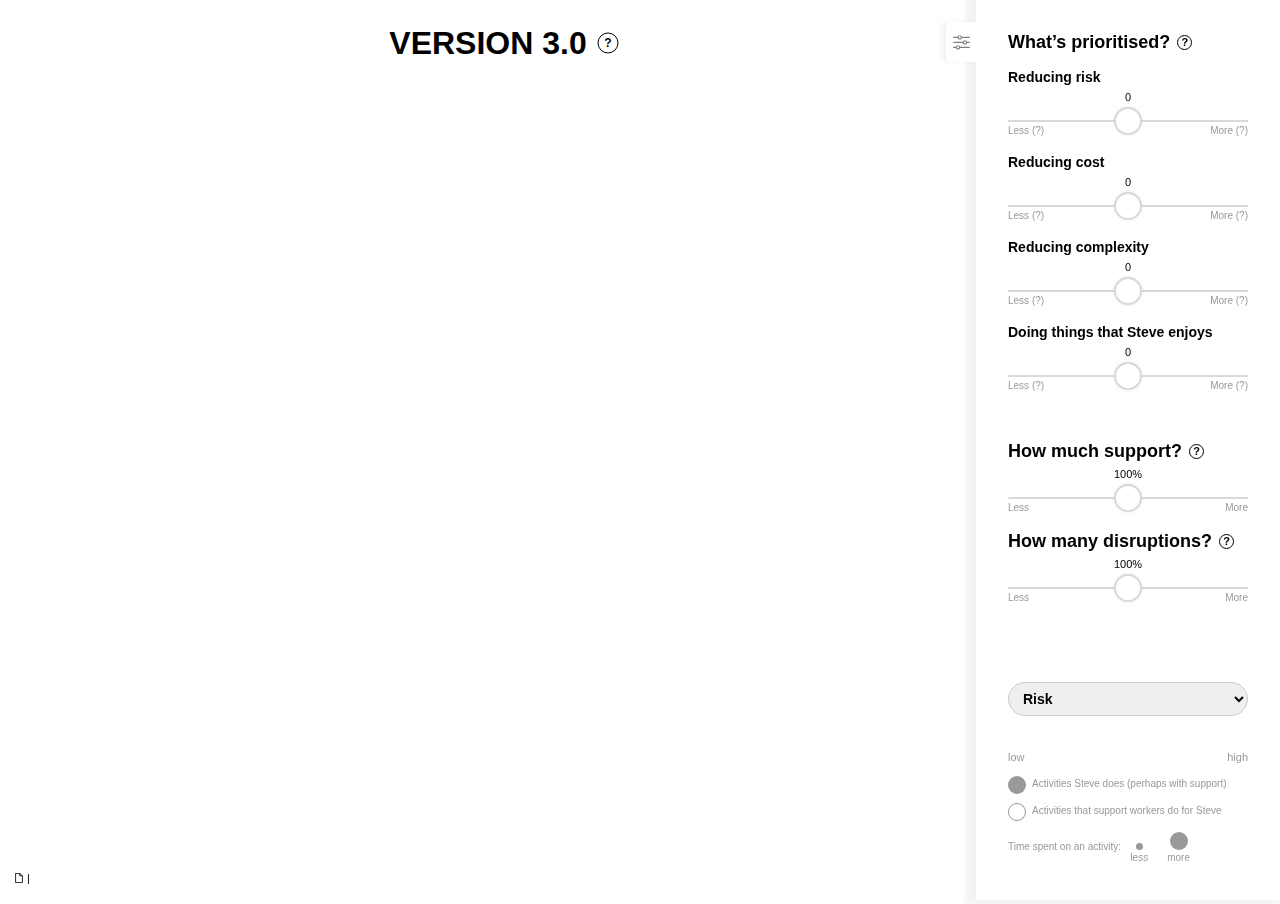
<file: index.html>
<!DOCTYPE html>
<html lang="en-AU">
<head>
    <meta charset="utf-8">
    <meta name="viewport" content="width=device-width,initial-scale=1">
    <title>NORTHCOTT - STAGE 3</title>
    <link rel="icon" href="img/icon.png">
<style>

html {
height:100vh;
box-sizing: border-box}

*, 
*:before, 
*:after {
box-sizing:inherit}

:root {
--contrast:#3B4761;
--purple:#A653B8;
--t:.5s;
--rhs:304px}

body {
margin:0;
height:100%;
font-family: 'Helvetica', sans-serif;
overflow:hidden;
color:#000}

a {
cursor:pointer}

h1,h2,h3,h4 {
margin:1rem 0}

h1 {
margin:0;
font-size:2rem}

h2 {
margin:0;
font-size:18px}

h3 {
margin:0;
font-size:14px;
font-weight:600}

#info_main {
font-size:12px}

#info_main circle {
fill:#fff;
stroke:#000;
stroke-width:1px;
cursor:pointer}

#info_main text {
text-anchor:middle;
font-weight:bold;
user-select:none;
cursor:pointer}

.info {
display:inline-block;
vertical-align:middle;
font-size:11px;
width:15px;
height:15px;
text-align:center;
border-radius:50%;
border:1px solid #000;
transform:translate(2px, -1px);
user-select:none}

h1 .info {
height:20px;
width:20px;
line-height:18px}

main {
display:block;
height:100%;
width:calc(100% - var(--rhs));
transition:width var(--t)}

svg {
width:100%;
height:100%;
overflow:visible}

#title {
font-size:2rem;
text-anchor:middle;
font-weight:bold}

#inner,
#outer {
fill:none;
stroke:#000;
stroke-width:1px;
stroke-dasharray:2px 4px;
transition:radius var(--t)}

text {
-webkit-user-select:none;
user-select:none}

textPath {
text-anchor:middle;
font-weight:600;
fill:#666}

#circles_wrapper circle {
cursor:grab}

#circles_wrapper circle.is_dragging,
#circles_wrapper circle:focus {
cursor:grabbing}

circle.support_worker {
fill:transparent;
stroke:#666;
stroke-width:1.5px}

circle[data-activity="Disruptions"] {
fill:transparent;
stroke:#ff9ea1;
stroke-width:1.5px;
cursor:default!important}

#labels_wrapper  {
user-select:none;
pointer-events:none}

#labels_wrapper text.disruptions {
fill:#ff575C}

#labels_wrapper text {
font-weight:600;
line-height:1;
transition:fill .75s}

#labels_wrapper text.support_worker,
#labels_wrapper text.support_worker tspan {
fill:#666}

#labels_wrapper tspan {
text-anchor:middle}

#labels_wrapper circle {
fill:none;
opacity:0;
transition:opacity var(--t)}

#labels_wrapper path {
fill:#000;
opacity:0;
transition:opacity var(--t)}

circle.lock {
stroke:#000;
stroke-width:1.5px;
cursor:default!important}

#labels_wrapper .lighten text,
#labels_wrapper .lighten path {
fill:#fff}

#labels_wrapper g.lock circle {
opacity:1;
stroke:#8B8B8B;
stroke-width:1.5px;
stroke-dasharray:1.5px 1.5px}

#labels_wrapper g.lock path {
opacity:1}

/* HIGH CONTRAST */

.contrast textPath, 
.contrast #labels_wrapper text.support_worker,
.contrast #labels_wrapper text.support_worker tspan,
.contrast #labels_wrapper text.disruptions {
fill:var(--contrast)}

.contrast circle.support_worker,
.contrast circle[data-activity="Disruptions"] {
stroke:var(--contrast)}

/* SIZE */

#size {
position:fixed;
left:1rem;
bottom:1rem;
font-size:11px;
line-height:1}

#size.over {
color:red}

#download {
width:8px;
height:10px;
vertical-align:middle;
display:inline-block;
background:url(img/file.svg) no-repeat 50%/contain;
transform:translate(-1px,-1px);
cursor:pointer}

aside {
position:fixed;
display:flex;
flex-direction:column;
justify-content:space-between;
padding:2rem 0 2rem 2rem;
top:0;
right:0;
bottom:0;
width:var(--rhs);
background:#fff;
box-shadow:-5px 0px 5px 5px rgba(0,0,0,0.05);
overflow:auto;
transition:transform var(--t)}

/* CUSTOM SLIDERS */



.slider {
margin:35px 0 15px;    
border-top:1px solid #D9D9D9;
border-bottom:1px solid #D9D9D9;
position:relative;
user-select:none}

.slider:before,
.slider:after {
position:absolute;
left:0;
top:100%;
font-size:10px;
line-height:1;
color:#999;
content:'Less';
transform:translate(0,5px);
z-index:0} 

.slider:after {
content:'More';    
left:auto;
right:0}    

#priorities .slider:before {
content:'Less (?)'}   

#priorities .slider:after {
content:'More (?)'}    

.slider:after {
content:'More';    
left:auto;
right:0} 

.indicator {
position:absolute;  
top:0;
left:0;    
width:0;
height:4px;
background:var(--purple);
border-radius:2px;
transform:translateX(120px) translate(0, -50%);
pointer-events:none}

.marker {
position:absolute;  
top:0;
left:0;    
width:28px;
height:28px;
background:#fff;
border:2px solid #D9D9D9;
border-radius:50%;
transform:translateX(120px) translate(-50%, -50%);
box-shadow:0 0 2px 1px rgba(0,0,0,0.05);
cursor:grab;
z-index:1}

.marker.is-dragging {
cursor:grabbing}

.marker span {
font-size:11px;
line-height:1;    
position:absolute;
left:50%;
bottom:100%;
white-space:nowrap;
text-align:center;
transform:translateY(-1px) translate(-50%, -50%);
pointer-events:none;
user-select:none}

.animate .marker,
.animate .indicator {
transition:transform .5s;}

/* TOGGLE */

#toggle {
position:fixed;
top:2rem;
right:var(--rhs);
background:#fff url(img/sliders.svg) no-repeat 50%/17px;
box-shadow:-5px 0px 5px 0 rgba(0,0,0,0.05);
width:30px;
height:40px;
text-align:center;
line-height:2rem;
border-radius:5px 0 0 5px;
transition:transform var(--t); 
transform:translate(0,-10px);
cursor:pointer}

.is_fullscreen #toggle,
.is_fullscreen aside {
transform:translateX(var(--rhs))}

.is_fullscreen #toggle {
box-shadow:-5px 0px 5px 5px rgba(0,0,0,0.05)}

.is_fullscreen aside {
box-shadow:none}

.is_fullscreen main {
width:100%}

aside .set,
#key {
/* max-width:240px */
width:240px; 
}

#priorities {
margin-bottom:4rem}

#priorities h2  {
margin-bottom:1rem}

#priorities .wrapper  {
position:relative}

.set .metric {
margin-bottom:2rem}

input[type="range"] {
display:block;
width:100%;
margin:5px 0 0 0;
font-size:10px;
line-height:1;
cursor:grab}

select {
display:block;
width:100%;
font-weight:bold;
border:1px solid #ccc;
height:34px;
border-radius:17px;
padding:0 20px 0 10px;
font-size:14px}

.bar {
display:flex;
position:relative;
margin:1rem 0 2rem}

.contrast .bar {
opacity:0}

.bar > div {
width:calc(100%/5);
height:14px}

.bar:before,
.bar:after {
content:'low';
top:calc(100% + 5px);
left:0;
position:absolute;
font-size:11px;
color:#999}

.bar:after {
content:'high';
left:auto;
right:0}

.labels div {
font-size:10px;
color:#999;
position:relative;
padding:0 0 1rem 0}

.labels span {
display:inline-block;
width:18px;
height:18px;
border-radius:50%;
background:#999}

.labels span.support_workers {
background:#fff;
border:1px solid #999}

.activities div {
padding-left:24px}

.activities span {
position:absolute;
top:-2px;
left:0}

.time span {
position:relative;
margin:0 12px}

.time .less {
width:7px;
height:7px}

.time span:after {
content:'less';
position:absolute;
top:100%;
left:50%;
transform:translate(-50%, 2px)}

.time .more:after {
content:'more'}

#key {
margin:0}

#overlay,
#info {
display:none;
position:absolute;
background:#fff;
padding:15px;
font-size:12px;
border-radius:5px;
width:240px;
box-shadow:0 0 2px 2px rgba(0,0,0,.1);
transform:translate(0, -5px) translate(-50%, -100%);
/* transition:opacity var(--t) */
}

#overlay.alt {
transform:translate(0, 10px) translate(-50%, 0)}

#overlay h3 {
text-align:center;
margin:0;
padding:0 20px}

#overlay.locked h3:before {
content:'';
display:inline-block;
width:7px;
height:9px;
vertical-align:middle;
background:url(img/locked_sm.svg) no-repeat 50% 50%/contain;
transform:translate(-4px,-2px);
opacity:1}

#overlay h3 + h5 {
text-align:center;
margin:0 0 1rem;
font-weight:normal;
color:#999}

#overlay .stats {
margin:1rem 0 0}

#overlay .stats > div {
display:flex;
justify-content:space-between;
align-items:center;
margin:5px 0}

#overlay h4 {
width:75px;
text-transform:capitalize;
font-size:11px;
margin:0;
font-weight:normal}

#overlay h4 span {
font-weight:normal}

#overlay .line {
width:135px}

#overlay .line input {
margin:0}  

#overlay .line input.disabled {
opacity:.5}  

#overlay .notes {
font-size:11px;
color:#999;
margin:1rem 0 0}

#overlay .btns {
font-size:11px;
margin:1rem 0 0 0;
text-align:right}

#overlay button {
font-size:10px;
line-height:1;
padding:5px;
background:#fff;
border-radius:5px;
border:1px solid #000;
color:#000;
cursor:pointer;
transition:var(--t)}

#overlay button:not([disabled]):hover {
background:#000;
color:#fff}

#overlay button[disabled] {
cursor:default;
opacity:.25}

#info {
width:420px;
padding:20px 35px 15px 25px;
transform:translate(-50%, -50%);
font-size:14px}

#info h3 {
font-size:14px}

#info.open {
display:block;
left:calc((100% - var(--rhs))/2);
top:50%}

.close {
position:absolute;
top:10px;
right:15px;
font-size:20px;
cursor:pointer}

.close:before {
content:"×";
opacity:.25}

@media (pointer:fine){

    #circles_wrapper circle:not([data-activity="Disruptions"]):hover {
    opacity:.75;
    transition:opacity var(--t), stroke var(--t)}

}

@media (pointer:coarse){

    /* .marker {
    width:1.5rem;
    height:1.5rem} */

}
</style>
</head>
<body>

<main>
 
    <svg>

        <svg x="50%" y="54">
            <text id="title" x="0" y="0">VERSION 3.0</text>
            <g id="info_main" data-section="main" transform="translate(120, -11)"> 
                <circle cx="0" cy="0" r="10" />
                <text x="0" y="4">?</text>
            </g>
        </svg>

        <!-- vector-effect="non-scaling-stroke" -->

        <svg x="50%" y="52%">
            
            <defs>
                <path id="text_inner" d="" />
                <path id="text_outer" d="" />
            </defs>

            <g id="scale_wrapper">

                <circle id="inner" cx="0" cy="0" r="0" />
                <!-- <circle id="outer" cx="0" cy="0" r="0" /> -->
                <!-- extra space/linebreak needed for FF -->
                <text>  
                    <textPath xlink:href="#text_inner" startOffset="25%"> 
                        Things that happen
                    </textPath> 
                </text>
                <text> 
                    <textPath xlink:href="#text_outer" startOffset="25%">
                        Things that don’t happen
                </textPath>  
                </text>

                <g id="circles_wrapper"></g>
                <g id="labels_wrapper"></g>

            </g>
            
        </svg>

    </svg>
    
    <div id="size"><a id="download"></a> | <span></span></div>

</main>


<aside>

    <div id="sliders">

        <div class="set" id="priorities">

            <h2>What’s prioritised? <a data-section="priorities" class="info">?</a></h2>

            <div class="metric">
                <h3>Reducing risk</h3>
                <div class="slider">
                    <div class="indicator"></div> 
                    <div class="marker" data-metric="risk"><span class="n">0</span></div> 
                </div>
                <!-- <div class="wrapper"><input data-metric="risk" type="range" value="0" min="-4" max="4" step=".25" /></div> -->
            </div>
            
            <div class="metric">
                <h3>Reducing cost</h3>
                <div class="slider">
                    <div class="indicator"></div> 
                    <div class="marker" data-metric="cost"><span class="n">0</span></div> 
                </div>
                <!-- <div class="wrapper"><input data-metric="cost" type="range" value="0" min="-4" max="4" step=".25" /></div> -->
            </div>

            <div class="metric">
                <h3>Reducing complexity</h3>
                <div class="slider">
                    <div class="indicator"></div> 
                    <div class="marker" data-metric="complexity"><span class="n">0</span></div> 
                </div>
                <!-- <div class="wrapper"><input data-metric="complexity" type="range" value="0" min="-4" max="4" step=".25" /></div> -->
            </div>

            <div class="metric">
                <h3>Doing things that Steve enjoys</h3>
                <div class="slider">
                    <div class="indicator"></div> 
                    <div class="marker" data-metric="enjoyment"><span class="n">0</span></div> 
                </div>
                <!-- <div class="wrapper"><input data-metric="enjoyment" type="range" value="0" min="-4" max="4" step=".25" /></div> -->
            </div>

            <!-- <div>
                <h3>Being aware of what Steve enjoys</h3>
                <div class="wrapper"><input data-metric="awareness" type="range" value="0" min="-4" max="4" step=".25" /></div>
            </div> -->

        </div>

        <div class="set" id="support">

            <h2>How much support? <a data-section="support" class="info">?</a></h2>

            <div class="metric">
                <div class="slider">
                    <div class="indicator"></div> 
                    <div class="marker" data-metric="support"><span class="n">100%</span></div> 
                </div>
                <!-- <div class="wrapper"><input data-metric="support" type="range" min="0" max="4" step=".025" value="1"  /></div> -->
            </div>

        </div>

        <div class="set" id="disruptions">

            <h2>How many disruptions? <a data-section="disruptions" class="info">?</a></h2>

            <div class="metric">
                <div class="slider">
                    <div class="indicator"></div> 
                    <div class="marker" data-metric="disruptions"><span class="n">100%</span></div> 
                </div>
                <!-- <div class="wrapper"><input data-metric="disruptions" type="range" min="0" max="4" step=".025" value="1" /></div> -->
            </div>

        </div>

    </div>

    <div id="key">

        <select>
            <option value="risk" selected="selected">Risk</option>
            <option value="cost">Cost</option>
            <option value="complexity">Complexity</option>
            <option value="enjoyment">Steve’s enjoyment</option>
            <!-- <option value="awareness">Awarness of Steve’s enjoyment</option> -->
            <option value="support">Support</option>
            <option value="contrast">High contrast</option>
        </select>

        <div class="bar">
            <div></div>
            <div></div>
            <div></div>
            <div></div>
            <div></div>
        </div>

        <div class="labels activities">
            <div><span class=""></span> Activities Steve does (perhaps with support)</div>
            <div><span class="support_workers"></span> Activities that support workers do for Steve</div>
        </div>

        <div class="labels time">
            <div>Time spent on an activity: <span class="less"></span> <span class="more"></span></div>
        </div>

    </div>

</aside>

<div id="toggle"></div>

<div id="overlay"></div>

<div id="info">
    <a class="close"></a>
    <div id="info_text"></div>
</div>

<script src="https://d3js.org/d3.v7.min.js"></script>
<script>

'use strict'  

/*
[]
"
{} 
    '
*/ 

// DATA ////////////////////////////////////////

// UNITLESS!!!
let _DATA = [

    // KEEP DISRUPTION FIRST?
    {
        activity: 'Disruptions',
        size: 15,
        inner: true,
        disruptions: true
    }, 
    
    // INNER WORKER
    {
        activity: 'Making Meals',
        size: 30,
        risk: 0,
        cost: 1,
        complexity: 0,
        enjoyment: 0,
        awareness: 0,
        support: 0,
        inner: true,
        support_worker: true
    },{
        activity: 'Making beverages',
        size: 7.5,
        risk: 0,
        cost: 1,
        complexity: 0,
        enjoyment: 0,
        awareness: 0,
        support: 0,
        inner: true,
        support_worker: true
    },{
        activity: 'Laundry',
        size: 7.5,
        risk: 0,
        cost: 1,
        complexity: 0,
        enjoyment: 0,
        awareness: 0,
        support: 0,
        inner: true,
        support_worker: true
    },{
        activity: 'Cleaning home',
        size: 90,
        risk: 0,
        cost: 1,
        complexity: 0,
        enjoyment: 0,
        awareness: 0,
        support: 0,
        inner: true,
        support_worker: true
    },

    // {
    //     activity: 'Travel to/from Lifeskills/Day Programs ',
    //     size: 6,
    //     risk: 0,
    //     cost: 1,
    //     complexity: 0,
    //     enjoyment: 0,
    //     awareness: 0,
    //     support: 0,
    //     inner: true,
    //     support_worker: true,
    //     notes: 'travel in the van with one of my co-residents each day I attend Lifeskills'
    // },     
 
    // INNER Steve
    {
        activity: 'Showering',
        size: 15, 
        cost: 0,
        risk: 3, 
        complexity: 1,
        support: 2,
        enjoyment: 2,
        awareness: 3, 
        inner: true,
        keep: true,
        notes: false
    },{
        activity: 'Oral Hygiene',
        size: 5, 
        cost: 0,
        risk: 1, 
        complexity: 1,
        support: 1,
        enjoyment: 3,
        awareness: 4, 
        inner: true,
        keep: true,
        notes: false
    },{
        activity: 'Toilet & continence support',
        size: 10, 
        cost: 4,
        risk: 1, 
        complexity: 1,
        support: 4,
        enjoyment: 1,
        awareness: 5, 
        inner: true,
        keep: true,
        notes: '2 to 1 ratio for continence support'
    },{
        activity: 'Dressing',
        size: 10, 
        cost: 4,
        risk: 1, 
        complexity: 1,
        support: 3,
        enjoyment: 2,
        awareness: 4, 
        inner: true,
        lock: true 
    },{
        activity: 'Shoes/Socks',
        size: 5, 
        cost: 4,
        risk: 1, 
        complexity: 1,
        support: 3,
        enjoyment: 2,
        awareness: 4, 
        inner: true,
        lock: true 
    },{ 
        activity: 'Eating Meals',
        size: 15, 
        cost: 0,
        risk: 3, 
        complexity: 1,
        support: 2,
        enjoyment: 4,
        awareness: 4, 
        inner: true,
        lock: true 
    },{
        activity: 'Drinking beverages',
        size: 7.5, 
        cost: 0,
        risk: 1, 
        complexity: 1,
        support: 1,
        enjoyment: 4,
        awareness: 4, 
        inner: true,
        lock: true 
    },{
        activity: 'Cleaning room',
        size: 5, 
        cost: 4,
        risk: 1, 
        complexity: 1,
        support: 4,
        enjoyment: 1,
        awareness: 5, 
        inner: true, 
        notes: ''
    },{
        activity: 'Life Skills/Day Programs',
        size: 78, /**/
        cost: 0,
        risk: 2, 
        complexity: 1,
        support: 0,
        enjoyment: 3,
        awareness: 3, 
        inner: true, 
        keep: true, 
        notes: 'includes travel'
    },{
        activity: 'Bowlo visit (day)',
        size: 16, 
        cost: 4,
        risk: 3, 
        complexity: 3,
        support: 4,
        enjoyment: 4,
        awareness: 5, 
        inner: true
    },{
        activity: 'Coffee at cafe',
        size: 6, 
        cost: 4,
        risk: 3, 
        complexity: 3,
        support: 4,
        enjoyment: 4,
        awareness: 5, 
        inner: true,
        notes: 'inlcudes walking to and from the cafe'
    },{
        activity: 'Occupational Therapy',
        size: 1.5	, 
        cost: 4,
        risk: 2, 
        complexity: 2,
        support: 4,
        enjoyment: 2,
        awareness: 4, 
        inner: true,
        notes: 'inlcudes walking to and from the cafe'
    },{
        activity: 'Speech Pathology',
        size: 1.5	, 
        cost: 4,
        risk: 2, 
        complexity: 2,
        support: 4,
        enjoyment: 2,
        awareness: 4, 
        inner: true,
        notes: ''
    },{
        activity: 'Positive Behaviour Support',
        size: 1.5	, 
        cost: 4,
        risk: 2, 
        complexity: 2,
        support: 4,
        enjoyment: 2,
        awareness: 4, 
        inner: true,
        notes: ''
    },{
        activity: 'Seeing the doctor',
        size: 0.5	, 
        cost: 4,
        risk: 4, 
        complexity: 4,
        support: 4,
        enjoyment: 2,
        awareness: 4, 
        inner: true,
        notes: ''
    },{
        activity: 'Physiotherapist',
        size: 1.5 , 
        cost: 4,
        risk: 2, 
        complexity: 2,
        support: 4,
        enjoyment: 2,
        awareness: 4, 
        inner: true,
        notes: ''
    },{
        activity: 'Watching rugby league (TV)',
        size: 16, 
        cost: 0,
        risk: 1, 
        complexity: 1,
        support: 1,
        enjoyment: 4,
        awareness: 4, 
        inner: true,
        notes: ''
    },{
        activity: 'Watching rugby league (live)',
        size: 6, 
        cost: 4,
        risk: 4, 
        complexity: 4,
        support: 4,
        enjoyment: 4,
        awareness: 5, 
        inner: true,
        notes: '2 to 1 ratio when in the community of an evening'
    },{
        activity: 'Experiences distress - sunset',
        size: 15, 
        cost: 4,
        risk: 4, 
        complexity: 1,
        support: 4,
        enjoyment: 1,
        awareness: 3, 
        inner: true,
        notes: 'staff know he gets upset daily, but not all staff can attribute the distress to sunset time period'
    },{
        activity: 'Resting',
        size: 30, 
        cost: 0,
        risk: 1, 
        complexity: 1,
        support: 1,
        enjoyment: 1,
        awareness: 1, 
        inner: true,
        notes: ''
    },{
        activity: 'Collecting footy cards',
        size: 2.5	, 
        cost: 4,
        risk: 1, 
        complexity: 1,
        support: 2,
        enjoyment: 4,
        awareness: 5, 
        inner: true,
        notes: 'want staff to be more involved in supporting his collection'
    },{ 
        activity: 'listening to the radio',
        size: 15, 
        cost: 4,
        risk: 1, 
        complexity: 1,
        support: 1,
        enjoyment: 3,
        awareness: 1, 
        inner: true,
        notes: 'Steve loves to relax while he listens to the radio'
    },{
        activity: 'Sleep',
        size: 200, 
        cost: 1,
        risk: 2, 
        complexity: 1,
        support: 3,
        enjoyment: 3,
        awareness: 3, 
        inner: true,
        notes: 'frequent waker - active overnights required'
    },

 
    // OUTER WORKER
 

    // OUTER Steve
    {
        activity: 'Going to bowlo (night)',
        size: 8, 
        cost: 4,
        risk: 4, 
        complexity: 4,
        support: 4,
        enjoyment: 4,
        awareness: 2, 
        inner: false
    },{
        activity: 'Going to the library',
        size: 8, 
        cost: 1,
        risk: 2, 
        complexity: 2,
        support: 2,
        enjoyment: 2,
        awareness: 4, 
        inner: false
    },{
        activity: 'Gardening',
        size: 12, 
        cost: 1,
        risk: 1, 
        complexity: 1,
        support: 1,
        enjoyment: 3,
        awareness: 3, 
        inner: false
    },{
        activity: 'Karaoke',
        size: 5, 
        cost: 1,
        risk: 1, 
        complexity: 1,
        support: 1,
        enjoyment: 0,
        awareness: 1, 
        inner: false
    },{
        activity: 'Going to the pool',
        size: 5, 
        cost: 2,
        risk: 4, 
        complexity: 4,
        support: 4,
        enjoyment: 4,
        awareness: 3, 
        inner: false
    },{
        activity: 'Going to the movies',
        size: 6, 
        cost: 2,
        risk: 2, 
        complexity: 2,
        support: 2,
        enjoyment: 4,
        awareness: 2, 
        inner: false
    },{
        activity: 'Board Games',
        size: 8, 
        cost: 1,
        risk: 1, 
        complexity: 1,
        support: 1,
        enjoyment: 3,
        awareness: 3, 
        inner: false
    },{
        activity: 'Ferry Rides',
        size: 4, 
        cost: 3,
        risk: 3, 
        complexity: 3,
        support: 3,
        enjoyment: 1,
        awareness: 1, 
        inner: false
    },{
        activity: 'Going to the beach',
        size: 9, 
        cost: 3,
        risk: 4, 
        complexity: 4,
        support: 4,
        enjoyment: 3,
        awareness: 4, 
        inner: false
    }
],
info_data = {

        main : '<h3>Who is Steve?</h3><p>Steve* is a 67 man who lives in Supported Independent Living in Western Sydney.</p><h3>What is Supported Independent Living?</h3><p>[Some text about SIL, e.g.: Supported Independent living (or SIL) is provided to Australians with a disability who need a significant amount of help in their daily lives. Support is provided throughout the day, seven days a week. This includes help or supervision with daily tasks, like getting ready in the morning or cooking meals. People who live in SIL share a home with other NDIS participants. SIL is funded through the NDIS.]</p><h3>What are the challenges?</h3><p>[challenges here]</p>',

        priorities : '<h3>Risk</h3><p>Risk as it applies to the safety and well being of a customer.</p><h3>Cost</h3><p>Cost is the cost per hour of frontline staff supporting the individual to perform the activity.</p><h3>Complexity</h3><p>Complexity as it correlates to the administrative or logistical effort required by the "team" in order to support the customer to complete the task/activity.</p>',

        support : '<h3>Support</h3><p>Support as it refers to the amount or degree of support the customer requires from their "team" in order to complete the task/activity</p>',

        disruptions : '<h3>Disruptions</h3><p>Unexpected disruptions occur in any house, and SIL homes are no different. When these unexpected disruptions happen, support workers are required to deal with them, which means they aren’t able to provide the support to Steve that they otherwise would. Disruptions can cause a ripple effect through the day or even through the week, as support workers try to balance the complex effects that these disruptions have.</p>',

    }


// SETUP ////////////////////////////////////////

let $window = d3.select('window'),
    $body = d3.select('body'),

    //
    $scale_wrapper = d3.select('#scale_wrapper'),
    $circles_wrapper = d3.select('#circles_wrapper'),
    $labels_wrapper = d3.select('#labels_wrapper'),

    $size = d3.select('#size span'),

    // RHS
    // $priorities = d3.selectAll('#priorities input[type="range"]'),
    $bar = d3.select('.bar'),
    $select = d3.select('select'),

    // CUSTOM SLIDERS
    // PRIORITIES
    w = 240,
    $sliders = d3.selectAll('.sliders'),
    $markers = d3.selectAll('.marker'),
    $indicators = d3.selectAll('.indicator'),
    $ns = d3.selectAll('.n'),

    // SUPPORT 

    $inner = d3.select('#inner'),
    // $outer = d3.select('#outer'),

    $text_inner = d3.select('#text_inner'),
    $text_outer = d3.select('#text_outer'),
    $support_slider = d3.select('[data-metric="support"]'),
    $disruptions_slider = d3.select('[data-metric="disruptions"]'),

    // OVERLAY
    $overlay = d3.select('#overlay'),
    $info = d3.select('#info'),
    $info_text = d3.select('#info_text'),
    $info_close = $info.selectAll('.close'),

    centre_x = 0,
    centre_y = 0,

    INNER_initial = 0, // INITAL
    INNER_current = 0, // TRACKS CHANGE
    
    INNER_initial_r,
    INNER_current_r,

    dragging = false,
    _activities = [],

    DISRUPTIONS_DATA = {},
    PRIORITES = {
        'risk': 0,
        'cost': 0,
        'complexity': 0,
        'enjoyment': 0,
        'awareness': 0
    },

    PALETTES = {
        risk: ['#faf8cf', '#f4be93', '#f0846a', '#d35357', '#562b7c'],
        cost: ['#e8cee4', '#e39ec6', '#a3729e', '#66617b', '#1c4a48'],
        complexity: ['#a5d3db', '#6ab9a1', '#438da6', '#535294', '#49134b'],
        enjoyment: ['#fbf8ce', '#c8e3b4', '#4eb6c4', '#3c7fb9', '#283a90' ],
        awareness: ['#e8cee4', '#a3a6d3', '#6b94cd', '#28666c', '#1b4621'],
        support: ['#e3edf8', '#ced2eb', '#ac6aac', '#ac2f70', '#811517'],
        contrast: ['#3B4761', '#fff']
    },

    // REALTES TO DROPDOWN
    current_metric = 'risk',

    screen_w = Math.min(window.screen.width, window.innerWidth),
    screen_h = Math.min(window.screen.height, window.innerHeight),
    min_axis = Math.min(screen_w, screen_h),
    is_smaller = (min_axis < 600)? 1:0, 

    // DEFAULTS

    base_scale = 1,
    // INNER_buffer = 1, 
    INNER_scale = 1,

    overlay_timer,
    timer;

// SMALL SCREENS HIDE MENU BY DEAFULT
if (screen_w < 960){
    $body.classed('is_fullscreen', true);
}

// MAKE BETTER! SCALE RELATIVE TO SCREEN SIZE
// if (screen_w < 600){
//     $scale_wrapper.attr('transform','scale(.5)')
// }

// HIDE OVERLAY
 $body
    .on('click',function(){
     hideOverlay();    
});

window.addEventListener('resize', hideOverlay);


////////////////////////////////////////////////
// CUSTOM PRIORITIES SLIDERS

$markers
    .datum(function(d,i){

        let obj = {
                'metric': d3.select(this).attr('data-metric'),
                'scale': 0
            }

        return obj; 
        
     })
    .call(
        d3
            .drag()
            .on('start', markerDragStart)
            .on('drag', markerIsDragging)
            .on('end', markerDragEnd)
        )

// -5 to 5
function scaledPrioritesVal(px){

    let val = (px - (w/2))/(w/10);
    return val.toFixed(1)*1;
} 

// 0% to 200%
function scaledSupportVal(px){

    let val = Math.round(px/w*100), // 0-100% 
        diff;
    
    // 100 - 400%
    if (val >= 50){
        diff = val - 50;
        val = 100 + (diff/50 * 300);
    }
    else {
        diff = 50- val;
        val = 100 - (diff/50 * 100);
    }     
      
    return Math.round(val);
} 

function markerDragStart(e, d){
    d3
        .select(this)
        .classed('is-dragging',true)
}  

function markerIsDragging(e, d){

    let $node = d3.select(this),
        $parent = d3.select(this.parentNode),
        $indicator = $parent.select('.indicator'),
        $n = d3.select(this.parentNode).select('.n'),
        x_pos = e.x,

        metric = d['metric'],
        scale = d['scale'];

    if (x_pos < 0){
        x_pos = 0
    }

    else if (x_pos > w) {
        x_pos = w
    }  

    // UPDATE MARKER
    $node.style('transform', `translateX(${x_pos}px) translate(-50%, -50%)`);

    // UPDATE INDICATOR
    let diff = x_pos - (w/2),
        indicator_w = Math.abs(diff),
        indicator_shift = (diff < 0)? diff : 0,
        indicator_class = (diff < 0)? true : false;

    $parent.classed('negative', indicator_class)    

    $indicator
        .style('width', `${indicator_w}px`)
        .style('transform', `translateX(${indicator_shift}px) translateX(${w/2}px) translate(0, -50%)`);

    // SUPPORT
    // DIFF SCALE... ORIG 0 - 4
    if (metric == 'support'){

        //  console.log('---support slider---')       

        // SCALE TO ACTUAL VALUE
        scale = scaledSupportVal(x_pos);

        // UPDATE DISPLAY VALUE
        $n.html(`${scale}%`);

        let val = scale,
            adjusted_scale = scale/100,
            new_size = INNER_initial * adjusted_scale

        console.log(adjusted_scale)    

        INNER_current = new_size;
        INNER_current_r = getRadiusFromArea(INNER_current) * INNER_scale

        if (INNER_current_r >= DISRUPTIONS_DATA['radius']){
            setDistruptionCircle()
        }

        setRadius();

        if (val < current_support){
            removeFromInner();
        }
        else {
            addFromOuter();
        }

        current_support = val;
        getAmountUsed();
    }

    // DISRUPTIONS
    // DIFF SCALE... ORIG 0 - 4
    else if (metric == 'disruptions'){

        // console.log('---disruptions slider---')

        // SCALE TO ACTUAL VALUE
        scale = scaledSupportVal(x_pos);

        // UPDATE DISPLAY VALUE
        $n.html(`${scale}%`);

        let val = scale,
            adjusted_scale = scale/100,
            new_size = DISRUPTIONS_DATA['size_original'] * adjusted_scale

        DISRUPTIONS_DATA['size'] = new_size;     
        DISRUPTIONS_DATA['radius'] = getRadiusFromArea(new_size); 

        setDistruptionCircle();
        
        if (val > current_disruption){
            removeFromInner();
        }
        else {
            addFromOuter();
        }

        current_disruption = val;
        getAmountUsed();

    } 

    // PRIORITIES
    else {       

        // SCALE TO ACTUAL VALUE
        scale = scaledPrioritesVal(x_pos);

        // UPDATE DISPLAY VALUE
        $n.html(`${(diff > 0)?'+':''}${scale}`);

        // UPDATE ACTUAL VALUE
        d['scale'] = scale;

        // UPDATE CIRCLES ETC
        // NOTE NAMING OF FIRST 3 SLIDERS!
        if (
            metric == 'risk' ||
            metric == 'cost' ||
            metric == 'complexity'
        
        ){
            scale = scale * -1;
        }

        // console.log(metric, scale)

        // WEIGHT CURRENT METRIC?
        current_metric = metric;
        PRIORITES[metric] = scale;
        updatePriorities();

    }


} 

function markerDragEnd(e, d){
    // console.log(d)
        d3
        .select(this)
        .classed('is-dragging',false)  
} 








///////////////////////////////////////////////////////
d3
    .select('#download')
    .on('click', function(){

        let $a = document.createElement('a'),
            txt = ``,
            opts = [
                'Activity',
                'Size (UNITS)',
                'Locked (Y/N)',
                'Risk (0-5)',
                'Cost (0-5)',
                'Complexity (0-5)',
                'Enjoyment (0-5)',
                'Awareness (0-5)',
                'Support (0-5)',
                'Currently Happens (Y/N)',
                'Support Worker Task (Y/N)',
                'Notes'
            ],
            opts_actual = [
                'activity',
                'size',
                'lock',
                'risk',
                'cost',
                'complexity',
                'enjoyment',
                'awareness',
                'support',
                'inner',
                'support_worker',
                'notes'
            ],    
            blob,
            data_url

        // FIRST ROW 
        txt += opts.join(',')+'\n';

        _activities
            .forEach(function(row,i){

                let _tmp = [];
                //KEEP ORDER
                opts_actual
                    .forEach(function(a,i){

                        let v = row[a];

                        if (v===true){v='Y'}
                        else if (v===false){v='N'}
                        else if (a=='notes' && v!= null){
                           v = `"${v}"`;
                        } 

                        _tmp.push(v)   
                });

                 txt += _tmp.join(',')+'\n';
        })

        blob = new Blob([txt],{'type':'text/csv'});
        data_url = window.URL.createObjectURL(blob);
        $a.download = 'current_settings.csv';
        $a.href = data_url;
        $a.click()
        $a.remove()
        window.URL.revokeObjectURL(data_url);

})

////////////////////////////////////////
function getRadiusFromArea(size){
    return Math.sqrt((size * base_scale)/Math.PI);
}

////////////////////////////////////////
function setDistruptionCircle(){

    let radius = DISRUPTIONS_DATA['radius'],
        write_text = (radius > 34)? true : false;
  
    if (DISRUPTIONS_DATA['radius'] >= INNER_current_r-1){
        // DISRUPTIONS_DATA['radius'] = INNER_current_r;
        DISRUPTIONS_DATA['fx'] = 0; 
        DISRUPTIONS_DATA['fy'] = 0;
    }

    else {
        // DISRUPTIONS_DATA['radius'] = NEED TO RESET IF CLAMPED BY SUPPORT!!!!
        DISRUPTIONS_DATA['fx'] = null; 
        DISRUPTIONS_DATA['fy'] = null;     
    }

    // HIDE DISTUPTIONS ON ZERO
    $disruptions_text
        .attr('opacity',(radius < 5) ? 0:1)
        .select('tspan')
        .attr('dy', 4)
        .html(function(){

            if (write_text){
                return 'Disruptions'
            }
            else {
                 return '!'  
            }

        })

}

////////////////////////////////////////
function setCircleColours(){

    let this_palette = PALETTES[current_metric];

    $circles
        .transition()
        .duration(750)
        .attr('fill',function(d, i){

            if (!d['support_worker'] || !d['disruptions']){

                let index = d[current_metric],
                    lock = d['lock'];

                if (current_metric == 'contrast'){
                    index = 0
                }

                

                // UPDATE TEXT COLOUR ON DARK ONES!
                $labels
                    .filter(function(d1, i1){
                        return i == i1;
                    })
                    .classed('lighten', function(){

                        let is_light = false;

                        if ( (index >= 3 || current_metric == 'contrast')){
                            is_light = true;
                        }

                        return is_light
                    })

                return this_palette[index];

            }
    })

}    

////////////////////////////////////////
function getActivityValues(d){

    let str = ``,
        values = ['risk', 'cost', 'complexity', 'enjoyment', 'awareness'],
        btn_attr = (d['is_different'])? '' : 'disabled'

    str += `<div class="close"></div><h3>${d['activity']}</h3><h5>${d['size'].toFixed(1)*1} UNITS</h5><div class="stats">`

    for (let i=0; i<values.length; i++){

        let value = values[i],
            n = d[value]*1,
            pos = Math.round(n/5 * 100),
            disable = (d['support_worker'] && (value == 'enjoyment' || value == 'awareness'))? true:false

        str += `<div>
        <h4>${value}</h4>
        <div class="line">
            <input data-metric="${value}" type="range" value="${n}" min="1" max="5" step="1" ${(disable)? "disabled":""} class=${(disable)? "disabled":""}></div>
        </div>`

    }

    str += `</div>`;

    if (d['notes']){
        str += `<p class="notes">${d['notes']}</p>`
    }

    str += `<p class="btns">
        <button class="reset" ${btn_attr}>RESET</button>
        </p>`

    return str;

}

////////////////////////////////////////////////////
function getAmountUsed(){

    let INNER_used = 0,
        n

    _activities
        .forEach(function(a,i){
 
            if (a['inner']){
              INNER_used += a['size']
            }

    });

    n = (INNER_used/INNER_current * 100).toFixed(1)*1;
    // n = Math.round(INNER_used/INNER_current * 100);

    $size
        .classed('over', (n>100)? 1:0)
        .html(`<b>${Math.round(INNER_current)} UNITS capacity</b> (${n}% used) `)

}


////////////////////////////////////////////////////
function showOverlay(e, d){

     let target_node = e.target.getBoundingClientRect(),
        x = target_node.x + (target_node.width/2),
        y = target_node.y

    // CAL HEIGHT?
    // console.log(e.target.getBoundingClientRect())   
    // if ( y < ( $overlay.node().getBoundingClientRect().height + 120) ){
    if (y < 260){
        $overlay.classed('alt', true);
        y += target_node.height
    }

    else {
        $overlay.classed('alt',false)
    }     

    $overlay
        .datum(d)
        .attr(`style`,`opacity:1;display:block;left:${x}px;top:${y}px`)
        .classed('locked',d['lock'])
        .html(getActivityValues(d))

}

// ADJUSTING SLIDERS
$overlay

    // SLIDERS
    .on('input',function(e,d){

        let $target = d3.select(e.target),
            is_slider = ($target.attr('type')=="range")? 1:0

        if (is_slider){

            let index = d['index'],
                metric = $target.attr('data-metric'),
                new_val = $target.property('value')*1

                // UPDATE SRC
               _activities[index][metric] = new_val;
               _activities[index]['is_different'] = true;

               $overlay
                    .select('button')
                    .property('disabled',false);

               setCircleColours();

        }        

    })

     // BTNS    
    .on('click',function(e,d){

        let $target = d3.select(e.target),
            class_attr = $target.attr('class');
            
        if (class_attr == 'reset'){

            let index = d['index'],
                $ratings = $overlay.selectAll('input[type="range"]'),
                original_data = _DATA[d['index']],
                $this_circle = $circles_wrapper.select(`[data-activity="${d['activity']}]"`)

                $ratings
                    .each(function(d,i){

                        let $node = d3.select(this),
                            metric = $node.attr('data-metric'),
                            original_metric = original_data[metric]

                        $node.property('value', original_metric);
                        _activities[index][metric] = original_metric;
                        
                 
               }) 

          // UPDATE COLOURS  
          setCircleColours();     

        }

        else if (class_attr != 'close'){
            e.stopPropagation();
        }    

})


////////////////////////////////////////////////////
function hideOverlay(){
    $overlay.attr('style',null);
}

////////////////////////////////////////////////////
function setNewPosition(){

    // UPDATE CIRCLES & LABELS
    $circles
        .each(function(d,i){

            let $node = d3.select(this),
                x = d['x'],
                y = d['y'],
                r = d['radius']

            // CIRCLE
            $node
                .attr('cx', x)
                .attr('cy', y)
                .attr('r', r)

            // LABEL
            $labels
                .filter(function(d1,i1){
                    return i == i1;
                })
                .attr('transform',`translate(${x} ${y})`)

    })
    
}

//////////////////////////////////////////////////// 
function restartIT(){
    simulation.restart();
    simulation.alphaTarget(1);
    simulation.nodes(_activities);
    restartTimer();
}

//////////////////////////////////////////////////// 
function restartTimer(){

    clearTimeout(timer); 
    timer = setTimeout(function(){
                simulation.stop();
            }, 6000)

}

////////////////////////////////////////////////////
function dragStart(e, d){

    hideOverlay();
    dragging = true;
    $info.classed('open', false);

}

////////////////////////////////////////////////////
function dragDuring(e, d){

    let $node = d3.select(this),
        current_state = d['inner'];

    if (!d['disruptions']){

        $node 
            .classed('is_dragging',true)
            .attr("cx", d['x'] = e.x)
            .attr("cy", d['y'] = e.y)

        // ADD FLAG TO activities LIST
        _activities[d['index']]['dragging'] = true;

        if (!d['lock']){
            
            let x_diff = Math.abs(e.x - 0), /* SCRAP IF ZER0! */
                y_diff = Math.abs(e.y - 0),
                r_diff = Math.sqrt(x_diff*x_diff + y_diff*y_diff)

                // BUFFER?
                if (r_diff < INNER_current_r){

                    // CHECK IF STATE CHANGE
                    if (current_state !== true){

                        // NEW INNER
                        addInner(d['index'])
                    }

                }

                else {

                    // CHECK IF STATE CHANGE
                    // if (current_state == true){
                        // NEW OUTER
                        // addOuter(d['index'])
                    // }

                    d['inner'] = false;

                }

        } 

       restartIT();

    }
    
}

////////////////////////////////////////////////////
function dragEnd(e,d){

    let $node = d3.select(this)

    $node.classed('is_dragging',false);
    _activities[d['index']]['dragging'] = false;
    dragging = false;
    setRadius();
    getAmountUsed();
    restartIT();

}


////////////////////////////////////////////////////
function setPalette(){

    let this_palette = PALETTES[current_metric];

    $bar
        .selectAll('div')
        .transition()
        .duration(750)
        .style('background',function(d,i){

            if (current_metric == 'contrast'){
                i = 0;
                $body.classed('contrast',true)
            }
            else {
                $body.classed('contrast',false)
            }

            return this_palette[i]
        })

    setCircleColours();

}   


////////////////////////////////////////////////////
function setRadius(){

    let OUTER_r = INNER_current_r,
        OUTER_buffer = 40 

    // FIND LARGEST OUTER RADIUS
    //  _activities
    //     .forEach(function(a,i){
 
    //         if (!a['inner']){
    //           OUTER_buffer = Math.max(OUTER_buffer, a['radius']);
    //         }

    // });

    OUTER_r += OUTER_buffer;
    $inner.attr('r', INNER_current_r);
    $text_inner.attr('d', setPath(Math.max(INNER_current_r - 10, 0)));
    $text_outer.attr('d', setPath(INNER_current_r + 20));

    setDistruptionCircle();
    // $outer.attr('r', OUTER_r);

    // UPDATE RADIAL FORCE!
    simulation
        .force(
            'radial', 
            d3
                .forceRadial()                
                .x(0)
                .x(0)
                .radius(function(d){
                    return INNER_current_r + d['radius'] - 5
                })
                .strength(function(d){

                    if (!d['inner'] && !d['dragging']){
                        return .025
                    }

                    else {
                        return 0;
                    }
                })
        )

        restartIT();

}  


////////////////////////////////////////////////////
// FOR TEXT ON CURVE
function setPath(r){

    return `M 0, 0
            m -${r}, 0
            a ${r},${r} 0 1,0 ${r*2},0
            a ${r},${r} 0 1,0 -${r*2},0`
}


////////////////////////////////////////////////////
function getActivitesByWeight(_arr, is_reverse){

    let _current_weights = []

    _arr
        .forEach(function(a,i){

            let weight = 0;

            for (let metric in PRIORITES){

                let activity_rating = a[metric],
                    scale_factor = PRIORITES[metric]*1

                // weight += (activity_rating + activity_rating/10) * scale_factor;
                weight += (activity_rating * activity_rating) * scale_factor;
                // weight += (activity_rating + 1) * scale_factor;
               
            }

            _current_weights
                .push({
                    'activity': a['activity'],
                    'size': a['size'],
                    'index': a['index'],
                    'inner': a['inner'],
                    'weight': weight
            })
        })

        // SORT BY WEIGHT, HIGHEST FIRST
        // UNLESS ADDING TO INNER, IN WHICH CASE WANNA PUSH SMALLEST, LIGHTEST FIRST!
        if (is_reverse){

            console.log('REVERSE!!!')

            // WEIGHT DESCENDERING, SIZE ASCENDING
            _current_weights
                .sort(function(a,b){
                    return a['weight'] - b['weight'] || a['size'] - b['size'];
            });

        }

        else {

            _current_weights
                .sort(function(a,b){
                    return b['weight'] - a['weight'] || a['size'] - b['size'];
            });


        }

        return _current_weights;

}

////////////////////////////////////////
function addFromOuter(){

    console.log('---addFromOuter---')

    let size_available = INNER_current,
        size_used = 0,
        _outer_arr = [],
        is_full = false;

        // GET BREAKDOWN OF OUTER TO WORK OUT WHAT TO ADD
        // GET SIZE OF INNER SO KNOW HOW MUCH SPACE

      _activities
        .forEach(function(a,i){

            // GET SIZE 
            if (a['inner']){
                size_used += a['size']
            }
            // ADD TO ARR 
            else if (!a['lock']){
                _outer_arr.push(a)
            }  

     });

     size_available = size_available - size_used;

     // CHECK IF CAN ADD    
     if (size_available > 0){ 

        // ORDER BY TYPE LIKE REMOVAL?
        let _sorted_by_weight = getActivitesByWeight(_outer_arr);  

        _sorted_by_weight
            .forEach(function(a,i){

                let this_size = a['size'],
                    this_index = a['index'],
                    new_size = size_available - this_size;

                // STOP ADDING  
                if (!is_full){    

                    // ADD?
                    if (new_size > 0){
                        _activities[this_index]['inner'] = true;
                        size_available = new_size;
                    }
                    else {
                        is_full = true;
                    }

                }

        })

     }   

     restartIT();
}








////////////////////////////////////////////////////
function removeFromInner(){

    console.log('---removeFromInner---')

    let size_available = INNER_current,
        size_used = 0,

        locked_size = 0,
        _locked_arr = [],

        support_size = 0,
        _support_arr = [],

        activity_size = 0,
        _activity_arr = [],

        is_under = false;

    // GET BREAKDOWN OF INNER TO WORK OUT WHAT TO REMOVE
    // MAY NOT NEED TO DO ANYTHING!
    // SEP FUNCTION???

    _activities
        .forEach(function(a,i){

            if (a['inner']){

                let size = a['size']

                // FIX!!!
                if (a['disruptions']){
                }

                else if (a['lock']){
                    locked_size += size;
                    _locked_arr.push(a);
                }
                else if (a['support_worker']){
                    support_size += size;
                    _support_arr.push(a);
                }
                else {
                    activity_size += size;
                    _activity_arr.push(a)
                } 

                size_used += size; 

            }    

    });


    // CHECK IF THINGS NEED TO BE REMOVED
    if (size_available - size_used < 0){

        //  REMOVE IN ORDER:
        // ACTIVITES

        if (activity_size > 0){

            // MOVE T0 FUNCTION!!!    
            let _sorted_by_weight = getActivitesByWeight(_activity_arr, true);

            _sorted_by_weight
                .forEach(function(a,i){

                    let this_size = a['size'],
                        this_index = a['index']

                    // REMOVE
                    if (!is_under){

                        _activities[this_index]['inner'] = false;
                        // REMOVE FROM SIZE USED
                        size_used -= this_size;

                        // CHECK IF UNDER NOW
                        if (size_available - size_used >= 0){
                            is_under = true;
                        }    

                     }   
            })

        }

        // IF NOT UNDER & SUPPORT TASKS 
        if (!is_under && support_size > 0){

            let _sorted_by_weight = getActivitesByWeight(_support_arr, true);

            _sorted_by_weight
                .forEach(function(a,i){

                    let this_size = a['size'],
                        this_index = a['index']

                    // REMOVE
                    if (!is_under){

                        _activities[this_index]['inner'] = false;
                        // REMOVE FROM SIZE USED
                        size_used -= this_size;

                        // CHECK IF UNDER NOW
                        if (size_available - size_used >= 0){
                            is_under = true;
                        }    

                     }   
            })

        }    

        // IF NOT FULL, LOCKED (UNLOCK FIRST)
        console.log(size_available, size_used)

        if (!is_under && locked_size > 0){

            let _sorted_by_weight = getActivitesByWeight(_locked_arr, true);

            _sorted_by_weight
                .forEach(function(a,i){

                    let this_size = a['size'],
                        this_index = a['index'],
                        this_activity = a['activity'],
                        attr_str = `[data-activity="${this_activity}"]`

                    // REMOVE
                    if (!is_under){

                        _activities[this_index]['lock'] = false;
                        _activities[this_index]['inner'] = false;

                        // UPDATE CIRCLE (DATA & CLASS)
                        $circles_wrapper
                            .select(attr_str)
                            .classed('lock', function(d,i){
                                d['lock'] = false;
                                return false;
                         })

                        // UPDATE LABEL (CLASS) 
                        $labels_wrapper
                            .select(attr_str)
                            .classed('lock', function(d,i){
                                return false;
                            })    

                        size_used -= this_size;

                        // CHECK IF UNDER NOW
                        if (size_available - size_used >= 0){
                            is_under = true;
                        }    

                     }   
            })
        }    
    }

    restartIT();

}

////////////////////////////////////////////////////
function getTotalSizeOfActivities(_arr){

    let total = 0

    _arr
        .forEach(function(a,i){
          total += a['size'] 
    })

    return total
}    

////////////////////////////////////////////////////
function addInner(index){

    console.log('---addInner---')

    let this_activity = _activities[index],
        this_activity_size = this_activity['size'],
        size_available = INNER_current,
        size_used = 0,
        _inner_arr = [],
        size_diff = 0
        
    // GET SIZE OF CURRENT INNER (EXCL. NEW ONE, AS NOT FLAGGED AS INNER YET!)    
    _activities
        .forEach(function(a,i){

            // EXCLUDE LOCKED!
            // INCL. DISTRUPTIONS    
            if (a['inner']){

                if (!a['lock'] && !a['disruptions']){
                    _inner_arr.push(a);
                }

                size_used += a['size'];
            }
            
    })

    size_diff = size_available - size_used - this_activity_size;

    // ADD THIS ACTIVITY
    this_activity['inner'] = true;
    
    // CHECK IF NEED TO PUSH OUT
    if (size_diff < 0){

        // CHECK IF CAN ACTUALLY FIT!
        if (getTotalSizeOfActivities(_inner_arr) < this_activity_size){

            console.log(`TOO BIG!!!`);
            this_activity['inner'] = false;
        }
        
        else { 

            // NOTE REVERSED, SO FIRST ITEM IS LOWEST WEIGHT!!!
            // IE *LEAST* SUITED TO CURRENT PREFS!!!
            let _sorted_by_weight = getActivitesByWeight(_inner_arr, true),
                n = _sorted_by_weight.length

            // console.log(_sorted_by_weight)    

            for (let i=0; i<n; i++){

                let activity = _sorted_by_weight[i],
                    size = activity['size'],
                    index = activity['index'];
                    _activities[index]['inner'] = false;
                    size_diff += size;

                    console.warn(size_diff)

                if (size_diff >= 0){
                    break;
                }

            }
        
        }

    }

}

////////////////////////////////////////////////////
function updatePriorities(){

    console.log('---updatePriorities---')

    // GET CURRENT AVAILABLE SIZE

    let size_available = INNER_current,
        size_used = 0,
        _all = [],
        is_full = false;
        
    // FACTOR IN 'KEEP' ITEMS
    _activities
        .forEach(function(a,i){

            if (a['lock'] || a['disruptions']){
                size_used += a['size'];
            }
            else {
                 _all.push(a);
            }
    });

    size_available = size_available - size_used;
    let _sorted_by_weight = getActivitesByWeight(_all);

    // console.log(_sorted_by_weight)

    // NOTE: IF FIRST ITEM TOO BIG, PICKS SECOND ETC!
    _sorted_by_weight
        .forEach(function(a,i){

            let this_size = a['size'],
                this_index = a['index'],
                new_size = size_available - this_size;

           // STOP ADDING   
           if (!is_full){     

                // ADD?
                if (new_size > 0){
                    // console.log(`adding:${_activities[this_index]['activity']}`)
                    _activities[this_index]['inner'] = true;
                    size_available = new_size;
                }
                else {
                    // console.log(`NOT adding:${_activities[this_index]['activity']}`)
                    _activities[this_index]['inner'] = false;
                    is_full = true;
                }
            }
            else {
                _activities[this_index]['inner'] = false;
            }            
    })

    restartIT();

}

// TOGGLE RHS
d3
    .select('#toggle')
    .on('click',function(){
        $body.classed('is_fullscreen', !$body.classed("is_fullscreen"))
});

_DATA
    .sort(function(a,b){
        return b['size'] - a['size'];
});

// GET SIZE OF ALL ACTIVTIES IN INNER (INCL. DISRUPTIONS & SUPPORT WORKERS)
_DATA
    .forEach(function(a,i){
        if (a['inner']){
            INNER_initial += a['size'];
        }
});


// USE INNER SIZE TO WORK OUT SCALE, BUFFERS ETC SO FIT TO WINDOW
// GET RADIUS, BASED ON SCREEN 

base_scale = (Math.PI * Math.pow((min_axis/4), 2)) / INNER_initial;

if (base_scale > 175){
    base_scale = 175
}

INNER_scale = 1.5;

console.log(`INNER_initial: ${INNER_initial}`)
console.log(`screen_w: ${screen_w}`)
console.log(`screen_h: ${screen_h}`)
console.log(`min_axis: ${min_axis}`)
console.log(`base_scale: ${base_scale}`)

// (RE)SET RADIUS
INNER_initial_r = getRadiusFromArea(INNER_initial) * INNER_scale
INNER_current = INNER_initial;
INNER_current_r = INNER_initial_r;

_DATA
    .forEach(function(a,i){

        let size = a['size'];

        a['radius'] = getRadiusFromArea(size);
        a['x'] = 0;
        a['y'] = 0;

        // TO BE SAFE
        a['activity'] = a['activity'].trim();

        let a_clone = {...a};

        // ADD TO LIST
        _activities.push(
            a_clone
        );

        // DISRUPTIONS
        if (a['disruptions']){
            a_clone['size_original'] = size; 
            DISRUPTIONS_DATA = a_clone;
        }

})



// ADD CIRCLES
let $circles = $circles_wrapper
        .selectAll('circle')
        .data(_activities)
        .join('circle')
        .attr('data-activity',function(d,i){
            return d['activity']
        })
        .classed('support_worker',function(d,i){
            return d['support_worker']
        })
        .classed('lock',function(d,i){
            return d['lock']
        })
        .call(

            d3
                .drag()
                .on("start", dragStart)
                .on("drag", dragDuring)
                .on("end", dragEnd)

        )

        .on('click', function(e, d){

            clearTimeout(overlay_timer)

            // SLIGHT DELAY, OTHERWISE MESSSES WITH DBLCLICK  
            overlay_timer = setTimeout(function(){
                 showOverlay(e, d)    
            }, 333)

            e.stopPropagation();
        })
        // .on('dblclick', function(e, d){})


// NEEDS TO BE SEP. FUNCTION FOR IPAD

$circles_wrapper
    .on('dblclick', function(e){

        clearTimeout(overlay_timer);
        hideOverlay(); 

        let $node = d3.select(e.target),
            d = $node.datum();

        // ONLY FOR INNER CIRCLES!
        // if (d['inner'] && !d['disruptions']){
        if (!d['disruptions']){

            let name = d['activity'],
                index = d['index'],
                $this_label = $labels_wrapper.select(`[data-activity="${name}"]`)

            if (!d['lock']){
                // d['lock'] = true;
                $node.classed('lock', true);
                $this_label.classed('lock', true);
                _activities[index]['lock'] = true;
            }
            else {
                // d['lock'] = false;
                $node.classed('lock', false);
                $this_label.classed('lock', false);
                _activities[index]['lock'] = false;

            }

            // console.log(d);
            // console.log(_activities);
        }

})

// ADD LABELS
$circles
    .each(function(d,i){

        // USED FOR TEXT BELOW. THERE MUST BE A BETTER WAY!!!
        let activity = d['activity'],
            size = d['size'],
            r = d['radius'],
            _words = activity.split(' '),
            _words_clean = [],
            rows = 0,
            longest_word = 0,
            font_size = 11,
            is_small = false,
            str = ''

        // GET LONGEST WORD
        _words
            .forEach(function(a,i){
                longest_word = Math.max(a.length, longest_word)
        })

        // JOIN SHORTER WORDS
        _words
            .forEach(function(a,i){
                
                // CHECK LENGTH OF NEXT WORD
                if (_words[i+1]!=null && (a.length + _words[i+1].length) <= longest_word ){
                    _words_clean.push(`${a} ${_words[i+1]}`);
                    //REMOVE 
                    _words.splice(i+1, 1)
                }

                else {
                    _words_clean.push(a)
                }
                
        })

        rows = _words_clean.length;

        let longest_word_px =  Math.round(r/longest_word)

        // LARGE
        if (r >= 75){
            font_size = 12   
        }

        // MEDIUM
        // else if (r >= 50){
        //     font_size = 12   
        // }

        // SMALL, BUT SHORT WORDS, FEW ROWS
        else if (rows <= 3 && longest_word_px > 3){
            font_size = 10
        }

        // SMALL AND/OR LONG WORDS AND/OR LOTS OF ROWS
        else {
            is_small = true;
        }   

        // CATCH SMALL REGSRDLESS OTHERS
        if (r < 20){
            is_small = true;
        }

        // console.log(activity, r,longest_word, longest_word_px, is_small)

        let $g = $labels_wrapper
            .append('g')
            .attr('data-activity', activity)
            .classed('lock', (d['lock'])? true : false)

        // NEEDED FOR LOCKED OUTLINE        
         $g
            .append('circle')
            .attr('cx',0) 
            .attr('cy',0)
            .attr('r', r + 4)   
            
         $g
            .append('text')
            .attr('class',function(){

                if (d['support_worker']){
                    return 'support_worker'
                }

                else if (d['disruptions']){
                   return 'disruptions' 
                }

            })
            .attr('transform',function(){

                if (is_small){
                    return `translate(0 0)`
                }
                else {
                    return `translate(0 -${Math.round( (rows/2) * (font_size + 0) + (font_size/4))})`
                }
                
            })
            .html(function(){

                // DON'T SHOW FOR TINY
                if (is_small){
                    return '<tspan font-size="11">...</tspan>' 
                }

                else {

                    _words_clean
                        .forEach(function(a,i){
                            str += `<tspan font-size="${font_size}" x="0" dy="${font_size + 0}">${a}</tspan>`
                    })

                    return str

                }

            })

            // FIX THIS!!!
            // HIDDEN BY DEFAULT
            let lock_w = 124,
                lock_h = 162,
                scale = .066,
                y_pos =  $g.select('text').node().getBBox().height    

             $g
                .append('path')
                .classed('lighten', ($g.classed('lighten'))? true: false)
                // .attr('x', 0)
                // .attr('y', 0)
                .attr('d', 'M106.9,63.9 L106.9,45.1 C106.9,20.2 86.6,0 61.7,0 C36.8,0 16.6,20.2 16.6,45.1 L16.6,63.9 L0,63.9 L0,161.5 L123.5,161.5 L123.5,63.9 L106.9,63.9 Z M72,130.5 L51.5,130.5 L51.5,95 L72,95 L72,130.5 Z M87.9,63.9 L35.6,63.9 L35.6,45.1 C35.6,30.7 47.3,19 61.7,19 C76.1,19 87.8,30.7 87.8,45.1 L87.8,63.9 L87.9,63.9 Z')
                .attr('transform',`translate(${Math.round(-lock_w/2*scale)} ${Math.round(y_pos/2 + y_pos/10) - 1}) scale(${scale})`)


})


let $labels = $labels_wrapper.selectAll('g'),
    $disruptions_text = $labels_wrapper.select('.disruptions')

function setCentreForce(d){

    if (!d['inner'] || d['dragging']){
        return 0
    }

    else {
        // FORCE RELATIVE TO SIZE
        return .025 + Math.min(.025, d['size']/10000);
    }

}

////////////////////////////////////////
// https://github.com/d3/d3-force
var simulation = d3
    .forceSimulation(_activities)

    ////////////////////////////////////////
    .force(
        "x", 
        d3
            .forceX(centre_x)
            .strength(function(d){
                return setCentreForce(d)
            })
    )
    ////////////////////////////////////////
    .force(
        "y", 
        d3
            .forceY(centre_y)
            .strength(function(d){
                return setCentreForce(d)
            })
    )
    ////////////////////////////////////////
    // DEFAULT IS -30 (- is replusion)
    .force(
        'charge', 
        d3
            .forceManyBody()
            .strength(function(d){

                if (!d['inner'] || d['dragging']){
                    return -30
                }

                else {

                   // IS RELATIVE TO SIZE, SO ON MOBILE, WHEN SMALLER, CHARGE NEEDS TO BE STRONGER
                   if (is_smaller){
                        return -1
                   }
                   else {
                        return -10
                   }  
                   
                }
        })
    )
    ////////////////////////////////////////    
    .force(
        'collision', 
        d3
            .forceCollide()
            .radius(function(d){
                return d['radius'] + ((is_smaller)? 2:6); // PADDING INCL. LOCKED BORDER !!!
            })
    )

    // CALLBACK
    .on('tick', setNewPosition)



$select
    .on('change',function(){
        current_metric = this.value;
        setPalette()
});

///////////////////////////////////////////
function adjustScale(scale, is_disruptions){

    let this_scale = scale;

    if (is_disruptions && scale > 1){
        this_scale = this_scale * this_scale
    }

    return this_scale; 

};

// AREA NEEDED!!!!!!!!!!!!!!!!!!!!!!!!!
let current_support = 1,
    current_disruption = 1;


// $support_slider
//     .on('input',function(){

//         console.log('---support slider---')

//         let val = this.value * 1,
//             adjusted_scale = adjustScale(val),
//             new_size = INNER_initial * adjusted_scale

//         INNER_current = new_size;
//         INNER_current_r = getRadiusFromArea(INNER_current) * INNER_scale

//         if (INNER_current_r >= DISRUPTIONS_DATA['radius']){
//             setDistruptionCircle()
//         }

//         setRadius();

//         if (val < current_support){
//             removeFromInner();
//         }
//         else {
//             addFromOuter();
//         }

//         current_support = val;
//         getAmountUsed();

// })


// AREA NEEDED!!!!!!!!!!!!!!!!!!!!!!!!!
// $disruptions_slider
//     .on('input',function(){

//         console.log('---disruptions slider---')

//         let val = this.value*1,
//             adjusted_scale = adjustScale(val, true),
//             new_size = DISRUPTIONS_DATA['size_original'] * adjusted_scale

//         DISRUPTIONS_DATA['size'] = new_size;     
//         DISRUPTIONS_DATA['radius'] = getRadiusFromArea(new_size); 

//         setDistruptionCircle();
        
//         if (val > current_disruption){
//             removeFromInner();
//         }
//         else {
//             addFromOuter();
//         }

//         current_disruption = val;
//         getAmountUsed();
        

// })







////////////////////////////////////////
// $priorities 
//     .on('input',function(d,i){

//         let $node = d3.select(this),
//             metric = $node.attr('data-metric'), 
//             scale = this.value*1

//         // NOTE NAMING OF FIRST 3 SLIDERS!
//         if (
//             metric == 'risk' ||
//             metric == 'cost' ||
//             metric == 'complexity'
        
//         ){
//             scale = scale * -1;
//         }


//         // WEIGHT CURRENT METRIC?
//         current_metric = metric;
//         PRIORITES[metric] = scale;
//         updatePriorities();


// })


////////////////////////////////////////
// INFO WINDOWS
d3
    .selectAll('a.info, #info_main')
    .on('click',function(){

        let $node = d3.select(this),
            section = $node.attr('data-section')

        $info_text.html(info_data[section])
        $info.classed('open',true)

})

d3
    .select('a.close')
    .on('click',function(){

        $info.classed('open',false)
        $info_text.html('')

})




////////////////////////////////////////
// SET INITAL CONDITIONS

setRadius();
getAmountUsed();
setPalette();

</script>
</body>
</html>
</file>
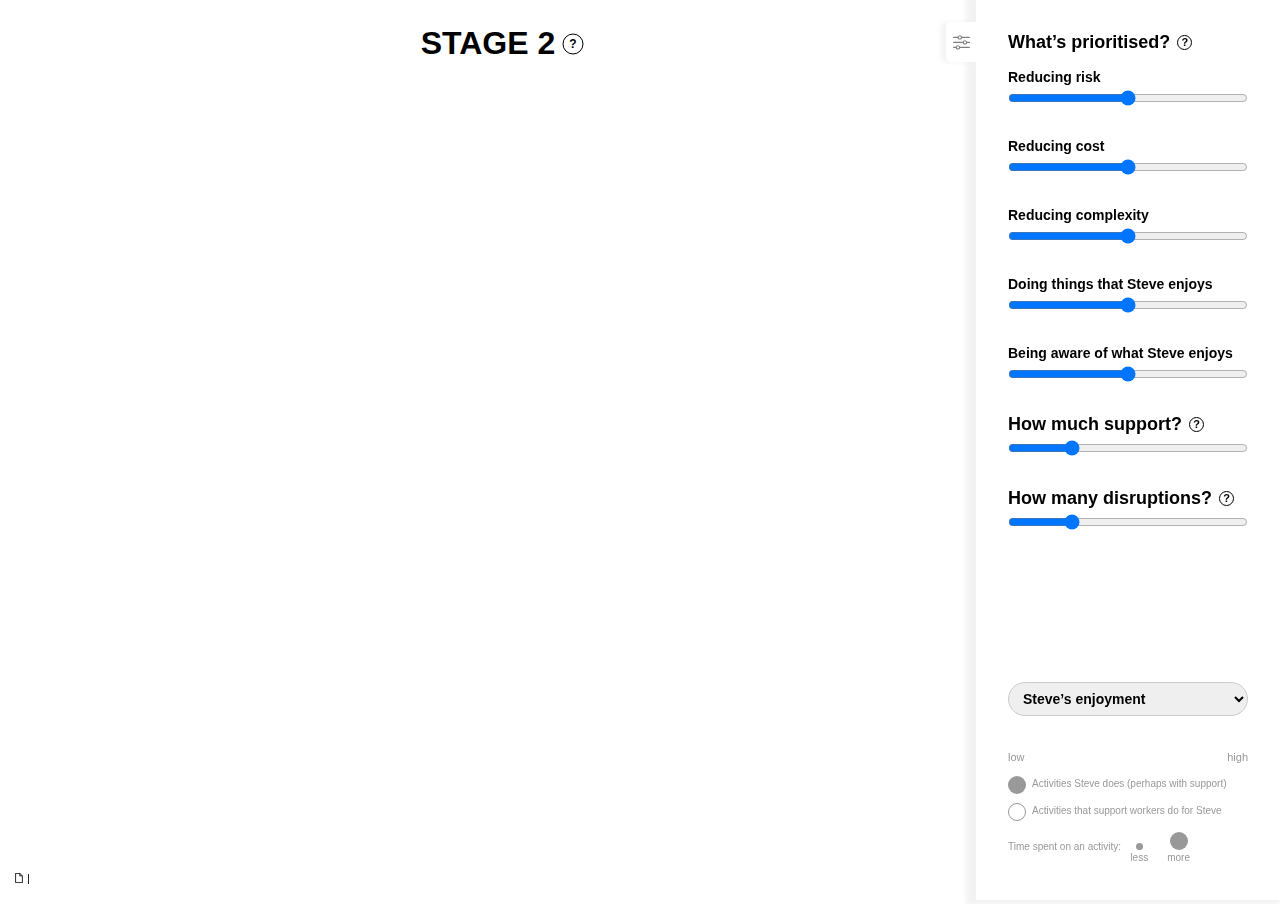
<file: 02/index.html>
<!DOCTYPE html>
<html lang="en-AU">
<head>
    <meta charset="utf-8">
    <meta name="viewport" content="width=device-width,initial-scale=1">
    <title>NORTHCOTT - STAGE 2</title>
    <link rel="icon" href="../img/icon.png">
<style>
html {
height:100%}

* {
box-sizing:border-box}

:root {
--contrast:#3B4761;
--t:.5s;
--rhs:304px}

body {
margin:0;
height:100%;
font-family: 'Helvetica', sans-serif;
overflow:hidden;
color:#000}

a {
cursor:pointer}

h1,h2,h3,h4 {
margin:1rem 0}

h1 {
margin:0;
font-size:2rem}

h2 {
margin:0;
font-size:18px}

h3 {
margin:0;
font-size:14px;
font-weight:600}

#info_main {
font-size:12px}

#info_main circle {
fill:#fff;
stroke:#000;
stroke-width:1px;
cursor:pointer}

#info_main text {
text-anchor:middle;
font-weight:bold;
user-select:none;
cursor:pointer}

.info {
display:inline-block;
vertical-align:middle;
font-size:11px;
width:15px;
height:15px;
text-align:center;
border-radius:50%;
border:1px solid #000;
transform:translate(2px, -1px);
user-select:none}

h1 .info {
height:20px;
width:20px;
line-height:18px}

main {
display:block;
height:100%;
width:calc(100% - var(--rhs));
transition:width var(--t)}

svg {
width:100%;
height:100%;
overflow:visible}

#title {
font-size:2rem;
text-anchor:middle;
font-weight:bold}

#inner,
#outer {
fill:none;
stroke:#000;
stroke-width:1px;
stroke-dasharray:2px 4px;
transition:radius var(--t)}

text {
-webkit-user-select:none;
user-select:none}

textPath {
text-anchor:middle;
font-weight:600;
fill:#666}

#circles_wrapper circle {
cursor:grab}

#circles_wrapper circle.is_dragging,
#circles_wrapper circle:focus {
cursor:grabbing}

circle.support_worker {
fill:transparent;
stroke:#666;
stroke-width:1.5px}

circle[data-activity="Disruptions"] {
fill:transparent;
stroke:#ff9ea1;
stroke-width:1.5px;
cursor:default!important}

#labels_wrapper  {
user-select:none;
pointer-events:none}

#labels_wrapper text.disruptions {
fill:#ff575C}

#labels_wrapper text {
font-weight:600;
line-height:1;
transition:fill .75s}

#labels_wrapper text.support_worker,
#labels_wrapper text.support_worker tspan {
fill:#666}

#labels_wrapper tspan {
text-anchor:middle}

#labels_wrapper circle {
fill:none;
opacity:0;
transition:opacity var(--t)}

#labels_wrapper path {
fill:#000;
opacity:0;
transition:opacity var(--t)}

circle.lock {
stroke:#000;
stroke-width:1.5px;
cursor:default!important}

#labels_wrapper .lighten text,
#labels_wrapper .lighten path {
fill:#fff}

#labels_wrapper g.lock circle {
opacity:1;
stroke:#8B8B8B;
stroke-width:1.5px;
stroke-dasharray:1.5px 1.5px}

#labels_wrapper g.lock path {
opacity:1}

/* HIGH CONTRAST */

.contrast textPath, 
.contrast #labels_wrapper text.support_worker,
.contrast #labels_wrapper text.support_worker tspan,
.contrast #labels_wrapper text.disruptions {
fill:var(--contrast)}

.contrast circle.support_worker,
.contrast circle[data-activity="Disruptions"] {
stroke:var(--contrast)}

/* SIZE */

#size {
position:fixed;
left:1rem;
bottom:1rem;
font-size:11px;
line-height:1}

#size.over {
color:red}

#download {
width:8px;
height:10px;
vertical-align:middle;
display:inline-block;
background:url(../img/file.svg) no-repeat 50%/contain;
transform:translate(-1px,-1px);
cursor:pointer}

aside {
position:fixed;
display:flex;
flex-direction:column;
justify-content:space-between;
padding:2rem 0 2rem 2rem;
top:0;
right:0;
bottom:0;
width:var(--rhs);
background:#fff;
box-shadow:-5px 0px 5px 5px rgba(0,0,0,0.05);
overflow:auto;
transition:transform var(--t)}

/* TOGGLE */

#toggle {
position:fixed;
top:2rem;
right:var(--rhs);
background:#fff url(../img/sliders.svg) no-repeat 50%/17px;
box-shadow:-5px 0px 5px 0 rgba(0,0,0,0.05);
width:30px;
height:40px;
text-align:center;
line-height:2rem;
border-radius:5px 0 0 5px;
transition:transform var(--t); 
transform:translate(0,-10px);
cursor:pointer}

.is_fullscreen #toggle,
.is_fullscreen aside {
/* right:calc(var(--rhs) * -1); */
transform:translateX(var(--rhs))}

.is_fullscreen #toggle {
box-shadow:-5px 0px 5px 5px rgba(0,0,0,0.05)}

.is_fullscreen aside {
box-shadow:none}

.is_fullscreen main {
width:100%}

aside .set,
#key {
max-width:240px}

#priorities {
margin-bottom:2rem}

#priorities h2  {
margin-bottom:1rem}

#priorities .wrapper  {
position:relative}

/* #priorities .wrapper:after  {
content:'';
position:absolute;
left:50%;
top:100%;
border-left:1px solid #000;
height:6px;
transform:translate(0,0);
opacity:.25} */

.set > div {
margin-bottom:2rem}

input[type="range"] {
display:block;
width:100%;
margin:5px 0 0 0;
font-size:10px;
line-height:1;
cursor:grab}

select {
display:block;
width:100%;
font-weight:bold;
border:1px solid #ccc;
height:34px;
border-radius:17px;
padding:0 20px 0 10px;
font-size:14px}

.bar {
display:flex;
position:relative;
margin:1rem 0 2rem}

.contrast .bar {
opacity:0}

.bar > div {
width:calc(100%/5);
height:14px}

.bar:before,
.bar:after {
content:'low';
top:calc(100% + 5px);
left:0;
position:absolute;
font-size:11px;
color:#999}

.bar:after {
content:'high';
left:auto;
right:0}

.labels div {
font-size:10px;
color:#999;
position:relative;
padding:0 0 1rem 0}

.labels span {
display:inline-block;
width:18px;
height:18px;
border-radius:50%;
background:#999}

.labels span.support_workers {
background:#fff;
border:1px solid #999}

.activities div {
padding-left:24px}

.activities span {
position:absolute;
top:-2px;
left:0}

.time span {
position:relative;
margin:0 12px}

.time .less {
width:7px;
height:7px}

.time span:after {
content:'less';
position:absolute;
top:100%;
left:50%;
transform:translate(-50%, 2px)}

.time .more:after {
content:'more'}

#key {
margin:0}

#overlay,
#info {
display:none;
position:absolute;
background:#fff;
padding:15px;
font-size:12px;
border-radius:5px;
width:240px;
box-shadow:0 0 2px 2px rgba(0,0,0,.1);
transform:translate(0, -5px) translate(-50%, -100%);
/* transition:opacity var(--t) */
}

#overlay.alt {
transform:translate(0, 10px) translate(-50%, 0)}

#overlay h3 {
text-align:center;
margin:0;
padding:0 20px}

#overlay.locked h3:before {
content:'';
display:inline-block;
width:7px;
height:9px;
vertical-align:middle;
background:url(../img/locked_sm.svg) no-repeat 50% 50%/contain;
transform:translate(-4px,-2px);
opacity:1}

#overlay h3 + h5 {
text-align:center;
margin:0 0 1rem;
font-weight:normal;
color:#999}

#overlay .stats {
margin:1rem 0 0}

#overlay .stats > div {
display:flex;
justify-content:space-between;
align-items:center;
margin:5px 0}

#overlay h4 {
width:75px;
text-transform:capitalize;
font-size:11px;
margin:0;
font-weight:normal}

#overlay h4 span {
font-weight:normal}

#overlay .line {
width:135px}

#overlay .line input {
margin:0}  

#overlay .line input.disabled {
opacity:.5}  

/* #overlay .dot {
position:absolute;
background:#000;
height:100%} */

#overlay .notes {
font-size:11px;
color:#999;
margin:1rem 0 0}

#overlay .btns {
font-size:11px;
margin:1rem 0 0 0;
text-align:right}

#overlay button {
font-size:10px;
line-height:1;
padding:5px;
background:#fff;
border-radius:5px;
border:1px solid #000;
color:#000;
cursor:pointer;
transition:var(--t)}

#overlay button:not([disabled]):hover {
background:#000;
color:#fff}

#overlay button[disabled] {
cursor:default;
opacity:.25}

#info {
width:420px;
padding:20px 35px 15px 25px;
transform:translate(-50%, -50%);
font-size:14px}

#info h3 {
font-size:14px}

#info.open {
display:block;
left:calc((100% - var(--rhs))/2);
top:50%}

.close {
position:absolute;
top:10px;
right:15px;
font-size:20px;
cursor:pointer}

.close:before {
content:"×";
opacity:.25}

/* */
@media (pointer:fine){

    #circles_wrapper circle:not([data-activity="Disruptions"]):hover {
    opacity:.75;
    transition:opacity var(--t), stroke var(--t)}

}
</style>
</head>
<body>

<main>
 
    <svg>

        <svg x="50%" y="54">
            <text id="title" x="0" y="0">STAGE 2</text>
            <g id="info_main" data-section="main" transform="translate(85, -10)"> 
                <circle cx="0" cy="0" r="10" />
                <text x="0" y="4">?</text>
            </g>
        </svg>

        <!-- vector-effect="non-scaling-stroke" -->

        <svg x="50%" y="52%">
            
            <defs>
                <path id="text_inner" d="" />
                <path id="text_outer" d="" />
            </defs>

            <g id="scale_wrapper">

                <circle id="inner" cx="0" cy="0" r="0" />
                <!-- <circle id="outer" cx="0" cy="0" r="0" /> -->
                <!-- extra space/linebreak needed for FF -->
                <text>  
                    <textPath xlink:href="#text_inner" startOffset="25%"> 
                        Things that happen
                    </textPath> 
                </text>
                <text> 
                    <textPath xlink:href="#text_outer" startOffset="25%">
                        Things that don’t happen
                </textPath>  
                </text>

                <g id="circles_wrapper"></g>
                <g id="labels_wrapper"></g>

            </g>
            
        </svg>

    </svg>
    
    <div id="size"><a id="download"></a> | <span></span></div>

</main>


<aside>

    <div id="sliders">

        <div class="set" id="priorities">

            <h2>What’s prioritised? <a data-section="priorities" class="info">?</a></h2>

            <div>
                <h3>Reducing risk</h3>
                <div class="wrapper"><input data-metric="risk" type="range" value="0" min="-4" max="4" step=".25" /></div>
            </div>
            
            <div>
                <h3>Reducing cost</h3>
                <div class="wrapper"><input data-metric="cost" type="range" value="0" min="-4" max="4" step=".25" /></div>
            </div>

            <div>
                <h3>Reducing complexity</h3>
                <div class="wrapper"><input data-metric="complexity" type="range" value="0" min="-4" max="4" step=".25" /></div>
            </div>

            <div>
                <h3>Doing things that Steve enjoys</h3>
                <div class="wrapper"><input data-metric="enjoyment" type="range" value="0" min="-4" max="4" step=".25" /></div>
            </div>

            <div>
                <h3>Being aware of what Steve enjoys</h3>
                <div class="wrapper"><input data-metric="awareness" type="range" value="0" min="-4" max="4" step=".25" /></div>
            </div>

        </div>

        <div class="set" id="support">

            <h2>How much support? <a data-section="support" class="info">?</a></h2>

            <div>
                <div class="wrapper"><input data-metric="support" type="range" min="0" max="4" step=".025" value="1"  /></div>
            </div>

        </div>

        <div class="set" id="disruptions">

            <h2>How many disruptions? <a data-section="disruptions" class="info">?</a></h2>

            <div>
                <div class="wrapper"><input data-metric="disruptions" type="range" min="0" max="4" step=".025" value="1" /></div>
            </div>

        </div>

    </div>

    <div id="key">

        <select>
            <option value="risk">Risk</option>
            <option value="cost">Cost</option>
            <option value="complexity">Complexity</option>
            <option value="enjoyment" selected="selected">Steve’s enjoyment</option>
            <option value="awareness">Awarness of Steve’s enjoyment</option>
            <option value="support">Support</option>
            <option value="contrast">High contrast</option>
        </select>

        <div class="bar">
            <div></div>
            <div></div>
            <div></div>
            <div></div>
            <div></div>
        </div>

        <div class="labels activities">
            <div><span class=""></span> Activities Steve does (perhaps with support)</div>
            <div><span class="support_workers"></span> Activities that support workers do for Steve</div>
        </div>

        <div class="labels time">
            <div>Time spent on an activity: <span class="less"></span> <span class="more"></span></div>
        </div>

    </div>

</aside>

<div id="toggle"></div>

<div id="overlay"></div>

<div id="info">
    <a class="close"></a>
    <div id="info_text"></div>
</div>

<script src="https://d3js.org/d3.v7.min.js"></script>
<script>

'use strict'  

/*
[]
"
{} 
    '
*/ 

// DATA ////////////////////////////////////////

/*

- OPTION TO SET TOTAL SUPPORT HRS? (USE WHICHEVER IS LARGER)
- RESET
- DIFF APPROACHES TO SLIDERS, STEPS ETC. ARTCULATE!!!

*/


let _DATA = [

    // KEEP DISRUPTION FIRST?
    {
        activity: 'Disruptions',
        size: 15,
        inner: true,
        disruptions: true
    }, 
    
    // INNER WORKER
    {
        activity: 'Making Meals',
        size: 30,
        risk: 0,
        cost: 1,
        complexity: 0,
        enjoyment: 0,
        awareness: 0,
        support: 0,
        inner: true,
        support_worker: true
    },{
        activity: 'Making beverages',
        size: 7.5,
        risk: 0,
        cost: 1,
        complexity: 0,
        enjoyment: 0,
        awareness: 0,
        support: 0,
        inner: true,
        support_worker: true
    },{
        activity: 'Laundry',
        size: 7.5,
        risk: 0,
        cost: 1,
        complexity: 0,
        enjoyment: 0,
        awareness: 0,
        support: 0,
        inner: true,
        support_worker: true
    },{
        activity: 'Cleaning home',
        size: 90,
        risk: 0,
        cost: 1,
        complexity: 0,
        enjoyment: 0,
        awareness: 0,
        support: 0,
        inner: true,
        support_worker: true
    },

    // {
    //     activity: 'Travel to/from Lifeskills/Day Programs ',
    //     size: 6,
    //     risk: 0,
    //     cost: 1,
    //     complexity: 0,
    //     enjoyment: 0,
    //     awareness: 0,
    //     support: 0,
    //     inner: true,
    //     support_worker: true,
    //     notes: 'travel in the van with one of my co-residents each day I attend Lifeskills'
    // },     
 
    // INNER Steve
    {
        activity: 'Showering',
        size: 15, 
        cost: 0,
        risk: 3, 
        complexity: 1,
        support: 2,
        enjoyment: 2,
        awareness: 3, 
        inner: true,
        keep: true,
        notes: false
    },{
        activity: 'Oral Hygiene',
        size: 5, 
        cost: 0,
        risk: 1, 
        complexity: 1,
        support: 1,
        enjoyment: 3,
        awareness: 4, 
        inner: true,
        keep: true,
        notes: false
    },{
        activity: 'Toilet & continence support',
        size: 10, 
        cost: 4,
        risk: 1, 
        complexity: 1,
        support: 4,
        enjoyment: 1,
        awareness: 5, 
        inner: true,
        keep: true,
        notes: '2 to 1 ratio for continence support'
    },{
        activity: 'Dressing',
        size: 10, 
        cost: 4,
        risk: 1, 
        complexity: 1,
        support: 3,
        enjoyment: 2,
        awareness: 4, 
        inner: true,
        keep: true 
    },{
        activity: 'Shoes/Socks',
        size: 5, 
        cost: 4,
        risk: 1, 
        complexity: 1,
        support: 3,
        enjoyment: 2,
        awareness: 4, 
        inner: true,
        keep: true 
    },{ 
        activity: 'Eating Meals',
        size: 15, 
        cost: 0,
        risk: 3, 
        complexity: 1,
        support: 2,
        enjoyment: 4,
        awareness: 4, 
        inner: true,
        keep: true 
    },{
        activity: 'Drinking beverages',
        size: 7.5, 
        cost: 0,
        risk: 1, 
        complexity: 1,
        support: 1,
        enjoyment: 4,
        awareness: 4, 
        inner: true,
        keep: true 
    },{
        activity: 'Cleaning room',
        size: 5, 
        cost: 4,
        risk: 1, 
        complexity: 1,
        support: 4,
        enjoyment: 1,
        awareness: 5, 
        inner: true, 
        notes: ''
    },{
        activity: 'Life Skills/Day Programs',
        size: 78, /**/
        cost: 0,
        risk: 2, 
        complexity: 1,
        support: 0,
        enjoyment: 3,
        awareness: 3, 
        inner: true, 
        keep: true, 
        notes: 'includes travel (6hrs)'
    },{
        activity: 'Bowlo visit (day)',
        size: 16, 
        cost: 4,
        risk: 3, 
        complexity: 3,
        support: 4,
        enjoyment: 4,
        awareness: 5, 
        inner: true
    },{
        activity: 'Coffee at cafe',
        size: 6, 
        cost: 4,
        risk: 3, 
        complexity: 3,
        support: 4,
        enjoyment: 4,
        awareness: 5, 
        inner: true,
        notes: 'inlcudes walking to and from the cafe'
    },{
        activity: 'Occupational Therapy',
        size: 1.5	, 
        cost: 4,
        risk: 2, 
        complexity: 2,
        support: 4,
        enjoyment: 2,
        awareness: 4, 
        inner: true,
        notes: 'inlcudes walking to and from the cafe'
    },{
        activity: 'Speech Pathology',
        size: 1.5	, 
        cost: 4,
        risk: 2, 
        complexity: 2,
        support: 4,
        enjoyment: 2,
        awareness: 4, 
        inner: true,
        notes: ''
    },{
        activity: 'Positive Behaviour Support',
        size: 1.5	, 
        cost: 4,
        risk: 2, 
        complexity: 2,
        support: 4,
        enjoyment: 2,
        awareness: 4, 
        inner: true,
        notes: ''
    },{
        activity: 'Seeing the doctor',
        size: 0.5	, 
        cost: 4,
        risk: 4, 
        complexity: 4,
        support: 4,
        enjoyment: 2,
        awareness: 4, 
        inner: true,
        notes: ''
    },{
        activity: 'Physiotherapist',
        size: 1.5 , 
        cost: 4,
        risk: 2, 
        complexity: 2,
        support: 4,
        enjoyment: 2,
        awareness: 4, 
        inner: true,
        notes: ''
    },{
        activity: 'Watching rugby league (TV)',
        size: 16, 
        cost: 0,
        risk: 1, 
        complexity: 1,
        support: 1,
        enjoyment: 4,
        awareness: 4, 
        inner: true,
        notes: ''
    },{
        activity: 'Watching rugby league (live)',
        size: 6, 
        cost: 4,
        risk: 4, 
        complexity: 4,
        support: 4,
        enjoyment: 4,
        awareness: 5, 
        inner: true,
        notes: '2 to 1 ratio when in the community of an evening'
    },{
        activity: 'Experiences distress - sunset',
        size: 15, 
        cost: 4,
        risk: 4, 
        complexity: 1,
        support: 4,
        enjoyment: 1,
        awareness: 3, 
        inner: true,
        notes: 'staff know he gets upset daily, but not all staff can attribute the distress to sunset time period'
    },{
        activity: 'Resting',
        size: 30, 
        cost: 0,
        risk: 1, 
        complexity: 1,
        support: 1,
        enjoyment: 1,
        awareness: 1, 
        inner: true,
        notes: ''
    },{
        activity: 'Collecting footy cards',
        size: 2.5	, 
        cost: 4,
        risk: 1, 
        complexity: 1,
        support: 2,
        enjoyment: 4,
        awareness: 5, 
        inner: true,
        notes: 'want staff to be more involved in supporting his collection'
    },{ 
        activity: 'listening to the radio',
        size: 15, 
        cost: 4,
        risk: 1, 
        complexity: 1,
        support: 1,
        enjoyment: 3,
        awareness: 1, 
        inner: true,
        notes: 'Steve loves to relax while he listens to the radio'
    },{
        activity: 'Sleep',
        size: 200, 
        cost: 1,
        risk: 2, 
        complexity: 1,
        support: 3,
        enjoyment: 3,
        awareness: 3, 
        inner: true,
        notes: 'frequent waker - active overnights required'
    },

 
    // OUTER WORKER
 

    // OUTER Steve
    {
        activity: 'Going to bowlo (night)',
        size: 8, 
        cost: 4,
        risk: 4, 
        complexity: 4,
        support: 4,
        enjoyment: 4,
        awareness: 2, 
        inner: false
    },{
        activity: 'Going to the library',
        size: 8, 
        cost: 1,
        risk: 2, 
        complexity: 2,
        support: 2,
        enjoyment: 2,
        awareness: 4, 
        inner: false
    },{
        activity: 'Gardening',
        size: 12, 
        cost: 1,
        risk: 1, 
        complexity: 1,
        support: 1,
        enjoyment: 3,
        awareness: 3, 
        inner: false
    },{
        activity: 'Karaoke',
        size: 5, 
        cost: 1,
        risk: 1, 
        complexity: 1,
        support: 1,
        enjoyment: 0,
        awareness: 1, 
        inner: false
    },{
        activity: 'Going to the pool',
        size: 5, 
        cost: 2,
        risk: 4, 
        complexity: 4,
        support: 4,
        enjoyment: 4,
        awareness: 3, 
        inner: false
    },{
        activity: 'Going to the movies',
        size: 6, 
        cost: 2,
        risk: 2, 
        complexity: 2,
        support: 2,
        enjoyment: 4,
        awareness: 2, 
        inner: false
    },{
        activity: 'Board Games',
        size: 8, 
        cost: 1,
        risk: 1, 
        complexity: 1,
        support: 1,
        enjoyment: 3,
        awareness: 3, 
        inner: false
    },{
        activity: 'Ferry Rides',
        size: 4, 
        cost: 3,
        risk: 3, 
        complexity: 3,
        support: 3,
        enjoyment: 1,
        awareness: 1, 
        inner: false
    },{
        activity: 'Going to the beach',
        size: 9, 
        cost: 3,
        risk: 4, 
        complexity: 4,
        support: 4,
        enjoyment: 3,
        awareness: 4, 
        inner: false
    }
],
info_data = {

        main : '<h3>Who is Steve?</h3><p>Steve* is a 67 man who lives in Supported Independent Living in Western Sydney.</p><h3>What is Supported Independent Living?</h3><p>[Some text about SIL, e.g.: Supported Independent living (or SIL) is provided to Australians with a disability who need a significant amount of help in their daily lives. Support is provided throughout the day, seven days a week. This includes help or supervision with daily tasks, like getting ready in the morning or cooking meals. People who live in SIL share a home with other NDIS participants. SIL is funded through the NDIS.]</p><h3>What are the challenges?</h3><p>[challenges here]</p>',

        priorities : '<h3>Risk</h3><p>Risk as it applies to the safety and well being of a customer.</p><h3>Cost</h3><p>Cost is the cost per hour of frontline staff supporting the individual to perform the activity.</p><h3>Complexity</h3><p>Complexity as it correlates to the administrative or logistical effort required by the "team" in order to support the customer to complete the task/activity.</p>',

        support : '<h3>Support</h3><p>Support as it refers to the amount or degree of support the customer requires from their "team" in order to complete the task/activity</p>',

        disruptions : '<h3>Disruptions</h3><p>Unexpected disruptions occur in any house, and SIL homes are no different. When these unexpected disruptions happen, support workers are required to deal with them, which means they aren’t able to provide the support to Steve that they otherwise would. Disruptions can cause a ripple effect through the day or even through the week, as support workers try to balance the complex effects that these disruptions have.</p>',

    }


// SETUP ////////////////////////////////////////

let $window = d3.select('window'),
    $body = d3.select('body'),

    //
    $scale_wrapper = d3.select('#scale_wrapper'),
    $circles_wrapper = d3.select('#circles_wrapper'),
    $labels_wrapper = d3.select('#labels_wrapper'),

    $size = d3.select('#size span'),

    // RHS
    $priorities = d3.selectAll('#priorities input[type="range"]'),
    $bar = d3.select('.bar'),
    $select = d3.select('select'),

    $inner = d3.select('#inner'),
    // $outer = d3.select('#outer'),

    $text_inner = d3.select('#text_inner'),
    $text_outer = d3.select('#text_outer'),
    $support_slider = d3.select('[data-metric="support"]'),
    $disruptions_slider = d3.select('[data-metric="disruptions"]'),

    // OVERLAY
    $overlay = d3.select('#overlay'),
    $info = d3.select('#info'),
    $info_text = d3.select('#info_text'),
    $info_close = $info.selectAll('.close'),

    centre_x = 0,
    centre_y = 0,

    INNER_initial = 0, // INITAL
    INNER_current = 0, // TRACKS CHANGE
    
    INNER_initial_r,
    INNER_current_r,

    dragging = false,
    _activities = [],

    DISRUPTIONS_DATA = {},
    PRIORITES = {
        'risk': 0,
        'cost': 0,
        'complexity': 0,
        'enjoyment': 0,
        'awareness': 0
    },

    PALETTES = {
        risk: ['#faf8cf', '#f4be93', '#f0846a', '#d35357', '#562b7c'],
        cost: ['#e8cee4', '#e39ec6', '#a3729e', '#66617b', '#1c4a48'],
        complexity: ['#a5d3db', '#6ab9a1', '#438da6', '#535294', '#49134b'],
        enjoyment: ['#fbf8ce', '#c8e3b4', '#4eb6c4', '#3c7fb9', '#283a90' ],
        awareness: ['#e8cee4', '#a3a6d3', '#6b94cd', '#28666c', '#1b4621'],
        support: ['#e3edf8', '#ced2eb', '#ac6aac', '#ac2f70', '#811517'],
        contrast: ['#3B4761', '#fff']
    },

    // USE TO SET DROPDOWN
    current_metric = 'enjoyment',

    screen_w = Math.min(window.screen.width, window.innerWidth),
    screen_h = Math.min(window.screen.height, window.innerHeight),
    min_axis = Math.min(screen_w, screen_h),
    is_smaller = (min_axis < 600)? 1:0, 

    // DEFAULTS

    base_scale = 1,
    // INNER_buffer = 1, 
    INNER_scale = 1,

    overlay_timer,
    timer;

// SMALL SCREENS HIDE MENU BY DEAFULT
if (screen_w < 960){
    $body.classed('is_fullscreen', true);
}

// MAKE BETTER! SCALE RELATIVE TO SCREEN SIZE
// if (screen_w < 600){
//     $scale_wrapper.attr('transform','scale(.5)')
// }

// HIDE OVERLAY
 $body
    .on('click',function(){
     hideOverlay();    
});

window.addEventListener('resize',hideOverlay);

d3
    .select('#download')
    .on('click', function(){

        let $a = document.createElement('a'),
            txt = ``,
            opts = [
                'Activity',
                'Size (hrs)',
                'Locked (Y/N)',
                'Risk (0-5)',
                'Cost (0-5)',
                'Complexity (0-5)',
                'Enjoyment (0-5)',
                'Awareness (0-5)',
                'Support (0-5)',
                'Currently Happens (Y/N)',
                'Support Worker Task (Y/N)',
                'Notes'
            ],
            opts_actual = [
                'activity',
                'size',
                'lock',
                'risk',
                'cost',
                'complexity',
                'enjoyment',
                'awareness',
                'support',
                'inner',
                'support_worker',
                'notes'
            ],    
            blob,
            data_url

        // FIRST ROW 
        txt += opts.join(',')+'\n';

        _activities
            .forEach(function(row,i){

                let _tmp = [];
                //KEEP ORDER
                opts_actual
                    .forEach(function(a,i){

                        let v = row[a];

                        if (v===true){v='Y'}
                        else if (v===false){v='N'}
                        else if (a=='notes' && v!= null){
                           v = `"${v}"`;
                        } 

                        _tmp.push(v)   
                });

                 txt += _tmp.join(',')+'\n';
        })

        blob = new Blob([txt],{'type':'text/csv'});
        data_url = window.URL.createObjectURL(blob);
        $a.download = 'current_settings.csv';
        $a.href = data_url;
        $a.click()
        $a.remove()
        window.URL.revokeObjectURL(data_url);

})

////////////////////////////////////////
function getRadiusFromArea(size){
    return Math.sqrt((size * base_scale)/Math.PI);
}

////////////////////////////////////////
function setDistruptionCircle(){

    let radius = DISRUPTIONS_DATA['radius'],
        write_text = (radius > 34)? true : false;
  
    if (DISRUPTIONS_DATA['radius'] >= INNER_current_r-1){
        // DISRUPTIONS_DATA['radius'] = INNER_current_r;
        DISRUPTIONS_DATA['fx'] = 0; 
        DISRUPTIONS_DATA['fy'] = 0;
    }

    else {
        // DISRUPTIONS_DATA['radius'] = NEED TO RESET IF CLAMPED BY SUPPORT!!!!
        DISRUPTIONS_DATA['fx'] = null; 
        DISRUPTIONS_DATA['fy'] = null;     
    }

    // HIDE DISTUPTIONS ON ZERO
    $disruptions_text
        .attr('opacity',(radius < 5) ? 0:1)
        .select('tspan')
        .attr('dy', 4)
        .html(function(){

            if (write_text){
                return 'Disruptions'
            }
            else {
                 return '!'  
            }

        })

}

////////////////////////////////////////
function setCircleColours(){

    let this_palette = PALETTES[current_metric];

    $circles
        .transition()
        .duration(750)
        .attr('fill',function(d, i){

            if (!d['support_worker'] || !d['disruptions']){

                let index = d[current_metric],
                    lock = d['lock'];

                if (current_metric == 'contrast'){
                    index = 0
                }

                

                // UPDATE TEXT COLOUR ON DARK ONES!
                $labels
                    .filter(function(d1, i1){
                        return i == i1;
                    })
                    .classed('lighten', function(){

                        let is_light = false;

                        if ( (index >= 3 || current_metric == 'contrast')){
                            is_light = true;
                        }

                        return is_light
                    })

                return this_palette[index];

            }
    })

}    

////////////////////////////////////////
function getActivityValues(d){

    let str = ``,
        values = ['risk', 'cost', 'complexity', 'enjoyment', 'awareness'],
        btn_attr = (d['is_different'])? '' : 'disabled'

    str += `<div class="close"></div><h3>${d['activity']}</h3><h5>${d['size'].toFixed(1)*1}hrs</h5><div class="stats">`

    for (let i=0; i<values.length; i++){

        let value = values[i],
            n = d[value]*1,
            pos = Math.round(n/5 * 100),
            disable = (d['support_worker'] && (value == 'enjoyment' || value == 'awareness'))? true:false

        str += `<div>
        <h4>${value}</h4>
        <div class="line">
            <input data-metric="${value}" type="range" value="${n}" min="0" max="4" step="1" ${(disable)? "disabled":""} class=${(disable)? "disabled":""}></div>
        </div>`

    }

    str += `</div>`;

    if (d['notes']){
        str += `<p class="notes">${d['notes']}</p>`
    }

    str += `<p class="btns">
        <button class="reset" ${btn_attr}>RESET</button>
        </p>`

    return str;

}

////////////////////////////////////////////////////
function getAmountUsed(){

    let INNER_used = 0,
        n

    _activities
        .forEach(function(a,i){
 
            if (a['inner']){
              INNER_used += a['size']
            }

    });

    n = (INNER_used/INNER_current * 100).toFixed(1)*1;
    // n = Math.round(INNER_used/INNER_current * 100);

    $size
        .classed('over', (n>100)? 1:0)
        .html(`<b>${Math.round(INNER_current)} hrs capacity</b> (${n}% used) `)

}


////////////////////////////////////////////////////
function showOverlay(e, d){

     let target_node = e.target.getBoundingClientRect(),
        x = target_node.x + (target_node.width/2),
        y = target_node.y

    // CAL HEIGHT?
    // console.log(e.target.getBoundingClientRect())   
    // if ( y < ( $overlay.node().getBoundingClientRect().height + 120) ){
    if (y < 260){
        $overlay.classed('alt', true);
        y += target_node.height
    }

    else {
        $overlay.classed('alt',false)
    }     

    $overlay
        .datum(d)
        .attr(`style`,`opacity:1;display:block;left:${x}px;top:${y}px`)
        .classed('locked',d['lock'])
        .html(getActivityValues(d))

}

// ADJUSTING SLIDERS
$overlay

    // SLIDERS
    .on('input',function(e,d){

        let $target = d3.select(e.target),
            is_slider = ($target.attr('type')=="range")? 1:0

        if (is_slider){

            let index = d['index'],
                metric = $target.attr('data-metric'),
                new_val = $target.property('value')*1

                // UPDATE SRC
               _activities[index][metric] = new_val;
               _activities[index]['is_different'] = true;

               $overlay
                    .select('button')
                    .property('disabled',false);

               setCircleColours();

        }        

    })

     // BTNS    
    .on('click',function(e,d){

        let $target = d3.select(e.target),
            class_attr = $target.attr('class');
            
        if (class_attr == 'reset'){

            let index = d['index'],
                $ratings = $overlay.selectAll('input[type="range"]'),
                original_data = _DATA[d['index']],
                $this_circle = $circles_wrapper.select(`[data-activity="${d['activity']}]"`)

                $ratings
                    .each(function(d,i){

                        let $node = d3.select(this),
                            metric = $node.attr('data-metric'),
                            original_metric = original_data[metric]

                        $node.property('value', original_metric);
                        _activities[index][metric] = original_metric;
                        
                 
               }) 

          // UPDATE COLOURS  
          setCircleColours();     

        }

        else if (class_attr != 'close'){
            e.stopPropagation();
        }    

})


////////////////////////////////////////////////////
function hideOverlay(){
    $overlay.attr('style',null);
}

////////////////////////////////////////////////////
function setNewPosition(){

    // UPDATE CIRCLES & LABELS
    $circles
        .each(function(d,i){

            let $node = d3.select(this),
                x = d['x'],
                y = d['y'],
                r = d['radius']

            // CIRCLE
            $node
                .attr('cx', x)
                .attr('cy', y)
                .attr('r', r)

            // LABEL
            $labels
                .filter(function(d1,i1){
                    return i == i1;
                })
                .attr('transform',`translate(${x} ${y})`)

    })
    
}

//////////////////////////////////////////////////// 
function restartIT(){
    simulation.restart();
    simulation.alphaTarget(1);
    simulation.nodes(_activities);
    restartTimer();
}

//////////////////////////////////////////////////// 
function restartTimer(){

    clearTimeout(timer); 
    timer = setTimeout(function(){
                simulation.stop();
            }, 6000)

}

////////////////////////////////////////////////////
function dragStart(e, d){

    hideOverlay();
    dragging = true;
    $info.classed('open', false);

}

////////////////////////////////////////////////////
function dragDuring(e, d){

    let $node = d3.select(this),
        current_state = d['inner'];

    if (!d['disruptions']){

        $node 
            .classed('is_dragging',true)
            .attr("cx", d['x'] = e.x)
            .attr("cy", d['y'] = e.y)

        // ADD FLAG TO activities LIST
        _activities[d['index']]['dragging'] = true;

        if (!d['lock']){
            
            let x_diff = Math.abs(e.x - 0), /* SCRAP IF ZER0! */
                y_diff = Math.abs(e.y - 0),
                r_diff = Math.sqrt(x_diff*x_diff + y_diff*y_diff)

                // BUFFER?
                if (r_diff < INNER_current_r){

                    // CHECK IF STATE CHANGE
                    if (current_state !== true){

                        // NEW INNER
                        addInner(d['index'])
                    }

                }

                else {

                    // CHECK IF STATE CHANGE
                    // if (current_state == true){
                        // NEW OUTER
                        // addOuter(d['index'])
                    // }

                    d['inner'] = false;

                }

        } 

       restartIT();

    }
    
}

////////////////////////////////////////////////////
function dragEnd(e,d){

    let $node = d3.select(this)

    $node.classed('is_dragging',false);
    _activities[d['index']]['dragging'] = false;
    dragging = false;
    setRadius();
    getAmountUsed();
    restartIT();

}


////////////////////////////////////////////////////
function setPalette(){

    let this_palette = PALETTES[current_metric];

    $bar
        .selectAll('div')
        .transition()
        .duration(750)
        .style('background',function(d,i){

            if (current_metric == 'contrast'){
                i = 0;
                $body.classed('contrast',true)
            }
            else {
                $body.classed('contrast',false)
            }

            return this_palette[i]
        })

    setCircleColours();

}   


////////////////////////////////////////////////////
function setRadius(){

    let OUTER_r = INNER_current_r,
        OUTER_buffer = 40 

    // FIND LARGEST OUTER RADIUS
    //  _activities
    //     .forEach(function(a,i){
 
    //         if (!a['inner']){
    //           OUTER_buffer = Math.max(OUTER_buffer, a['radius']);
    //         }

    // });

    OUTER_r += OUTER_buffer;
    $inner.attr('r', INNER_current_r);
    $text_inner.attr('d', setPath(Math.max(INNER_current_r - 10, 0)));
    $text_outer.attr('d', setPath(INNER_current_r + 20));

    setDistruptionCircle();
    // $outer.attr('r', OUTER_r);

    // UPDATE RADIAL FORCE!
    simulation
        .force(
            'radial', 
            d3
                .forceRadial()                
                .x(0)
                .x(0)
                .radius(function(d){
                    return INNER_current_r + d['radius'] - 5
                })
                .strength(function(d){

                    if (!d['inner'] && !d['dragging']){
                        return .025
                    }

                    else {
                        return 0;
                    }
                })
        )

        restartIT();

}  


////////////////////////////////////////////////////
// FOR TEXT ON CURVE
function setPath(r){

    return `M 0, 0
            m -${r}, 0
            a ${r},${r} 0 1,0 ${r*2},0
            a ${r},${r} 0 1,0 -${r*2},0`
}


////////////////////////////////////////////////////
function getActivitesByWeight(_arr, is_reverse){

    let _current_weights = []

    _arr
        .forEach(function(a,i){

            let weight = 0;

            for (let metric in PRIORITES){

                let activity_rating = a[metric],
                    scale_factor = PRIORITES[metric]*1

                // weight += (activity_rating + activity_rating/10) * scale_factor;
                weight += (activity_rating * activity_rating) * scale_factor;
                // weight += (activity_rating + 1) * scale_factor;
               
            }

            _current_weights
                .push({
                    'activity': a['activity'],
                    'size': a['size'],
                    'index': a['index'],
                    'inner': a['inner'],
                    'weight': weight
            })
        })

        // SORT BY WEIGHT, HIGHEST FIRST
        // UNLESS ADDING TO INNER, IN WHICH CASE WANNA PUSH SMALLEST, LIGHTEST FIRST!
        if (is_reverse){

            console.log('REVERSE!!!')

            // WEIGHT DESCENDERING, SIZE ASCENDING
            _current_weights
                .sort(function(a,b){
                    return a['weight'] - b['weight'] || a['size'] - b['size'];
            });

        }

        else {

            _current_weights
                .sort(function(a,b){
                    return b['weight'] - a['weight'] || a['size'] - b['size'];
            });


        }

        return _current_weights;

}

////////////////////////////////////////
function addFromOuter(){

    console.log('-----------addFromOuter-------------')

    let size_available = INNER_current,
        size_used = 0,
        _outer_arr = [],
        is_full = false;

        // GET BREAKDOWN OF OUTER TO WORK OUT WHAT TO ADD
        // GET SIZE OF INNER SO KNOW HOW MUCH SPACE

      _activities
        .forEach(function(a,i){

            // GET SIZE 
            if (a['inner']){
                size_used += a['size']
            }
            // ADD TO ARR 
            else {
                _outer_arr.push(a)
            }  

     });

     size_available = size_available - size_used;

     // CHECK IF CAN ADD    
     if (size_available > 0){ 

        // ORDER BY TYPE LIKE REMOVAL?
        let _sorted_by_weight = getActivitesByWeight(_outer_arr);  

        _sorted_by_weight
            .forEach(function(a,i){

                let this_size = a['size'],
                    this_index = a['index'],
                    new_size = size_available - this_size;

                // STOP ADDING  
                if (!is_full){    

                    // ADD?
                    if (new_size > 0){
                        _activities[this_index]['inner'] = true;
                        size_available = new_size;
                    }
                    else {
                        is_full = true;
                    }

                }

        })

     }   

     restartIT();
}








////////////////////////////////////////////////////
function removeFromInner(){

    console.log('-----------removeFromInner-------------')

    let size_available = INNER_current,
        size_used = 0,

        locked_size = 0,
        _locked_arr = [],

        support_size = 0,
        _support_arr = [],

        activity_size = 0,
        _activity_arr = [],

        is_under = false;

    // GET BREAKDOWN OF INNER TO WORK OUT WHAT TO REMOVE
    // MAY NOT NEED TO DO ANYTHING!
    // SEP FUNCTION???

    _activities
        .forEach(function(a,i){

            if (a['inner']){

                let size = a['size']

                // FIX!!!
                if (a['disruptions']){
                }

                else if (a['lock']){
                    locked_size += size;
                    _locked_arr.push(a);
                }
                else if (a['support_worker']){
                    support_size += size;
                    _support_arr.push(a);
                }
                else {
                    activity_size += size;
                    _activity_arr.push(a)
                } 

                size_used += size; 

            }    

    });


    // CHECK IF THINGS NEED TO BE REMOVED
    if (size_available - size_used < 0){

        //  REMOVE IN ORDER:
        // ACTIVITES

        if (activity_size > 0){

            // MOVE T0 FUNCTION!!!    
            let _sorted_by_weight = getActivitesByWeight(_activity_arr, true);

            _sorted_by_weight
                .forEach(function(a,i){

                    let this_size = a['size'],
                        this_index = a['index']

                    // REMOVE
                    if (!is_under){

                        _activities[this_index]['inner'] = false;
                        // REMOVE FROM SIZE USED
                        size_used -= this_size;

                        // CHECK IF UNDER NOW
                        if (size_available - size_used >= 0){
                            is_under = true;
                        }    

                     }   
            })

        }

        // IF NOT UNDER & SUPPORT TASKS 
        if (!is_under && support_size > 0){

            let _sorted_by_weight = getActivitesByWeight(_support_arr, true);

            _sorted_by_weight
                .forEach(function(a,i){

                    let this_size = a['size'],
                        this_index = a['index']

                    // REMOVE
                    if (!is_under){

                        _activities[this_index]['inner'] = false;
                        // REMOVE FROM SIZE USED
                        size_used -= this_size;

                        // CHECK IF UNDER NOW
                        if (size_available - size_used >= 0){
                            is_under = true;
                        }    

                     }   
            })

        }    

        // IF NOT FULL, LOCKED (UNLOCK FIRST)
        console.log(size_available, size_used)

        if (!is_under && locked_size > 0){

            let _sorted_by_weight = getActivitesByWeight(_locked_arr, true);

            _sorted_by_weight
                .forEach(function(a,i){

                    let this_size = a['size'],
                        this_index = a['index'],
                        this_activity = a['activity'],
                        attr_str = `[data-activity="${this_activity}"]`

                    // REMOVE
                    if (!is_under){

                        _activities[this_index]['lock'] = false;
                        _activities[this_index]['inner'] = false;

                        // UPDATE CIRCLE (DATA & CLASS)
                        $circles_wrapper
                            .select(attr_str)
                            .classed('lock', function(d,i){
                                d['lock'] = false;
                                return false;
                         })

                        // UPDATE LABEL (CLASS) 
                        $labels_wrapper
                            .select(attr_str)
                            .classed('lock', function(d,i){
                                return false;
                            })    

                        size_used -= this_size;

                        // CHECK IF UNDER NOW
                        if (size_available - size_used >= 0){
                            is_under = true;
                        }    

                     }   
            })
        }    
    }

    restartIT();

}

////////////////////////////////////////////////////
function getTotalSizeOfActivities(_arr){

    let total = 0

    _arr
        .forEach(function(a,i){
          total += a['size'] 
    })

    return total
}    

////////////////////////////////////////////////////
function addInner(index){

    console.log('-----------addInner-------------')

    let this_activity = _activities[index],
        this_activity_size = this_activity['size'],
        size_available = INNER_current,
        size_used = 0,
        _inner_arr = [],
        size_diff = 0
        
    // GET SIZE OF CURRENT INNER (EXCL. NEW ONE, AS NOT FLAGGED AS INNER YET!)    
    _activities
        .forEach(function(a,i){

            // EXCLUDE LOCKED!
            // INCL. DISTRUPTIONS    
            if (a['inner']){

                if (!a['lock'] && !a['disruptions']){
                    _inner_arr.push(a);
                }

                size_used += a['size'];
            }
            
    })

    size_diff = size_available - size_used - this_activity_size;

    // ADD THIS ACTIVITY
    this_activity['inner'] = true;
    
    // CHECK IF NEED TO PUSH OUT
    if (size_diff < 0){

        // CHECK IF CAN ACTUALLY FIT!
        if (getTotalSizeOfActivities(_inner_arr) < this_activity_size){

            console.log(`TOO BIG!!!`);
            this_activity['inner'] = false;
        }
        
        else { 

            // NOTE REVERSED, SO FIRST ITEM IS LOWEST WEIGHT!!!
            // IE *LEAST* SUITED TO CURRENT PREFS!!!
            let _sorted_by_weight = getActivitesByWeight(_inner_arr, true),
                n = _sorted_by_weight.length

            console.log(_sorted_by_weight)    

            for (let i=0; i<n; i++){

                let activity = _sorted_by_weight[i],
                    size = activity['size'],
                    index = activity['index'];
                    _activities[index]['inner'] = false;
                    size_diff += size;

                    console.warn(size_diff)

                if (size_diff >= 0){
                    break;
                }

            }
        
        }

    }

}

////////////////////////////////////////////////////
function updatePriorities(){

    console.log('-----------updatePriorities-------------')

    // GET CURRENT AVAILABLE SIZE

    let size_available = INNER_current,
        size_used = 0,
        _all = [],
        is_full = false;
        
    // FACTOR IN 'KEEP' ITEMS
    _activities
        .forEach(function(a,i){

            if (a['lock'] || a['disruptions']){
                size_used += a['size'];
            }
            else {
                 _all.push(a);
            }
    });

    size_available = size_available - size_used;
    let _sorted_by_weight = getActivitesByWeight(_all);

    console.log(_sorted_by_weight)

    // NOTE: IF FIRST ITEM TOO BIG, PICKS SECOND ETC!
    _sorted_by_weight
        .forEach(function(a,i){

            let this_size = a['size'],
                this_index = a['index'],
                new_size = size_available - this_size;

           // STOP ADDING   
           if (!is_full){     

                // ADD?
                if (new_size > 0){
                    // console.log(`adding:${_activities[this_index]['activity']}`)
                    _activities[this_index]['inner'] = true;
                    size_available = new_size;
                }
                else {
                    // console.log(`NOT adding:${_activities[this_index]['activity']}`)
                    _activities[this_index]['inner'] = false;
                    is_full = true;
                }
            }
            else {
                _activities[this_index]['inner'] = false;
            }            
    })

    restartIT();

}

// TOGGLE RHS
d3
    .select('#toggle')
    .on('click',function(){
        $body.classed('is_fullscreen', !$body.classed("is_fullscreen"))
});

_DATA
    .sort(function(a,b){
        return b['size'] - a['size'];
});

// GET SIZE OF ALL ACTIVTIES IN INNER (INCL. DISRUPTIONS & SUPPORT WORKERS)
_DATA
    .forEach(function(a,i){
        if (a['inner']){
            INNER_initial += a['size'];
        }
});


// USE INNER SIZE TO WORK OUT SCALE, BUFFERS ETC SO FIT TO WINDOW
// GET RADIUS, BASED ON SCREEN 

base_scale = (Math.PI * Math.pow((min_axis/4), 2)) / INNER_initial;

if (base_scale > 175){
    base_scale = 175
}

INNER_scale = 1.5;

console.log(`INNER_initial: ${INNER_initial}`)
console.log(`screen_w: ${screen_w}`)
console.log(`screen_h: ${screen_h}`)
console.log(`min_axis: ${min_axis}`)
console.log(`base_scale: ${base_scale}`)

// (RE)SET RADIUS
INNER_initial_r = getRadiusFromArea(INNER_initial) * INNER_scale
INNER_current = INNER_initial;
INNER_current_r = INNER_initial_r;

_DATA
    .forEach(function(a,i){

        let size = a['size'];

        a['radius'] = getRadiusFromArea(size);
        a['x'] = 0;
        a['y'] = 0;

        // TO BE SAFE
        a['activity'] = a['activity'].trim();

        let a_clone = {...a};

        // ADD TO LIST
        _activities.push(
            a_clone
        );

        // DISRUPTIONS
        if (a['disruptions']){
            a_clone['size_original'] = size; 
            DISRUPTIONS_DATA = a_clone;
        }

})



// ADD CIRCLES
let $circles = $circles_wrapper
        .selectAll('circle')
        .data(_activities)
        .join('circle')
        .attr('data-activity',function(d,i){
            return d['activity']
        })
        .classed('support_worker',function(d,i){
            return d['support_worker']
        })
        .classed('lock',function(d,i){
            return d['lock']
        })
        .call(

            d3
                .drag()
                .on("start", dragStart)
                .on("drag", dragDuring)
                .on("end", dragEnd)

        )

        .on('click', function(e, d){

            clearTimeout(overlay_timer)

            // SLIGHT DELAY, OTHERWISE MESSSES WITH DBLCLICK  
            overlay_timer = setTimeout(function(){
                 showOverlay(e, d)    
            }, 333)

            e.stopPropagation();
        })
        // .on('dblclick', function(e, d){})


// NEEDS TO BE SEP. FUNCTION FOR IPAD

$circles_wrapper
    .on('dblclick', function(e){

        clearTimeout(overlay_timer);
        hideOverlay(); 

        let $node = d3.select(e.target),
            d = $node.datum();

        // ONLY FOR INNER CIRCLES!
        if (d['inner'] && !d['disruptions']){

            let name = d['activity'],
                index = d['index'],
                $this_label = $labels_wrapper.select(`[data-activity="${name}"]`)

            if (!d['lock']){
                // d['lock'] = true;
                $node.classed('lock', true);
                $this_label.classed('lock', true);
                _activities[index]['lock'] = true;
            }
            else {
                // d['lock'] = false;
                $node.classed('lock', false);
                $this_label.classed('lock', false);
                _activities[index]['lock'] = false;

            }

            // console.log(d);
            // console.log(_activities);
        }

})

// ADD LABELS
$circles
    .each(function(d,i){

        // USED FOR TEXT BELOW. THERE MUST BE A BETTER WAY!!!
        let activity = d['activity'],
            size = d['size'],
            r = d['radius'],
            _words = activity.split(' '),
            _words_clean = [],
            rows = 0,
            longest_word = 0,
            font_size = 11,
            is_small = false,
            str = ''

        // GET LONGEST WORD
        _words
            .forEach(function(a,i){
                longest_word = Math.max(a.length, longest_word)
        })

        // JOIN SHORTER WORDS
        _words
            .forEach(function(a,i){
                
                // CHECK LENGTH OF NEXT WORD
                if (_words[i+1]!=null && (a.length + _words[i+1].length) <= longest_word ){
                    _words_clean.push(`${a} ${_words[i+1]}`);
                    //REMOVE 
                    _words.splice(i+1, 1)
                }

                else {
                    _words_clean.push(a)
                }
                
        })

        rows = _words_clean.length;

        let longest_word_px =  Math.round(r/longest_word)

        // LARGE
        if (r >= 75){
            font_size = 12   
        }

        // MEDIUM
        // else if (r >= 50){
        //     font_size = 12   
        // }

        // SMALL, BUT SHORT WORDS, FEW ROWS
        else if (rows <= 3 && longest_word_px > 3){
            font_size = 10
        }

        // SMALL AND/OR LONG WORDS AND/OR LOTS OF ROWS
        else {
            is_small = true;
        }   

        // CATCH SMALL REGSRDLESS OTHERS
        if (r < 20){
            is_small = true;
        }

        // console.log(activity, r,longest_word, longest_word_px, is_small)

        let $g = $labels_wrapper
            .append('g')
            .attr('data-activity', activity)
            .classed('lock', (d['lock'])? true : false)

        // NEEDED FOR LOCKED OUTLINE        
         $g
            .append('circle')
            .attr('cx',0) 
            .attr('cy',0)
            .attr('r', r + 4)   
            
         $g
            .append('text')
            .attr('class',function(){

                if (d['support_worker']){
                    return 'support_worker'
                }

                else if (d['disruptions']){
                   return 'disruptions' 
                }

            })
            .attr('transform',function(){

                if (is_small){
                    return `translate(0 0)`
                }
                else {
                    return `translate(0 -${Math.round( (rows/2) * (font_size + 0) + (font_size/4))})`
                }
                
            })
            .html(function(){

                // DON'T SHOW FOR TINY
                if (is_small){
                    return '<tspan font-size="11">...</tspan>' 
                }

                else {

                    _words_clean
                        .forEach(function(a,i){
                            str += `<tspan font-size="${font_size}" x="0" dy="${font_size + 0}">${a}</tspan>`
                    })

                    return str

                }

            })

            // FIX THIS!!!
            // HIDDEN BY DEFAULT
            let lock_w = 124,
                lock_h = 162,
                scale = .066,
                y_pos =  $g.select('text').node().getBBox().height    

             $g
                .append('path')
                .classed('lighten', ($g.classed('lighten'))? true: false)
                // .attr('x', 0)
                // .attr('y', 0)
                .attr('d', 'M106.9,63.9 L106.9,45.1 C106.9,20.2 86.6,0 61.7,0 C36.8,0 16.6,20.2 16.6,45.1 L16.6,63.9 L0,63.9 L0,161.5 L123.5,161.5 L123.5,63.9 L106.9,63.9 Z M72,130.5 L51.5,130.5 L51.5,95 L72,95 L72,130.5 Z M87.9,63.9 L35.6,63.9 L35.6,45.1 C35.6,30.7 47.3,19 61.7,19 C76.1,19 87.8,30.7 87.8,45.1 L87.8,63.9 L87.9,63.9 Z')
                .attr('transform',`translate(${Math.round(-lock_w/2*scale)} ${Math.round(y_pos/2 + y_pos/10) - 1}) scale(${scale})`)


})


let $labels = $labels_wrapper.selectAll('g'),
    $disruptions_text = $labels_wrapper.select('.disruptions')

function setCentreForce(d){

    if (!d['inner'] || d['dragging']){
        return 0
    }

    else {
        // FORCE RELATIVE TO SIZE
        return .025 + Math.min(.025, d['size']/10000);
    }

}

////////////////////////////////////////
// https://github.com/d3/d3-force
var simulation = d3
    .forceSimulation(_activities)

    ////////////////////////////////////////
    .force(
        "x", 
        d3
            .forceX(centre_x)
            .strength(function(d){
                return setCentreForce(d)
            })
    )
    ////////////////////////////////////////
    .force(
        "y", 
        d3
            .forceY(centre_y)
            .strength(function(d){
                return setCentreForce(d)
            })
    )
    ////////////////////////////////////////
    // DEFAULT IS -30 (- is replusion)
    .force(
        'charge', 
        d3
            .forceManyBody()
            .strength(function(d){

                if (!d['inner'] || d['dragging']){
                    return -30
                }

                else {

                   // IS RELATIVE TO SIZE, SO ON MOBILE, WHEN SMALLER, CHARGE NEEDS TO BE STRONGER
                   if (is_smaller){
                        return -1
                   }
                   else {
                        return -10
                   }  
                   
                }
        })
    )
    ////////////////////////////////////////    
    .force(
        'collision', 
        d3
            .forceCollide()
            .radius(function(d){
                return d['radius'] + ((is_smaller)? 2:6); // PADDING INCL. LOCKED BORDER !!!
            })
    )

    // CALLBACK
    .on('tick', setNewPosition)



$select
    .on('change',function(){
        current_metric = this.value;
        setPalette()
});

///////////////////////////////////////////
function adjustScale(scale, is_disruptions){

    let this_scale = scale;

    if (is_disruptions && scale > 1){
        this_scale = this_scale * this_scale
    }

    return this_scale; 

};

// AREA NEEDED!!!!!!!!!!!!!!!!!!!!!!!!!
let current_support = 1,
    current_disruption = 1;
 
$support_slider
    .on('input',function(){

        console.log('-----------support slider-------------')

        let val = this.value * 1,
            adjusted_scale = adjustScale(val),
            new_size = INNER_initial * adjusted_scale

        INNER_current = new_size;
        INNER_current_r = getRadiusFromArea(INNER_current) * INNER_scale

        if (INNER_current_r >= DISRUPTIONS_DATA['radius']){
            setDistruptionCircle()
        }

        setRadius();

        if (val < current_support){
            removeFromInner();
        }
        else {
            addFromOuter();
        }

        current_support = val;
        getAmountUsed();

})


// AREA NEEDED!!!!!!!!!!!!!!!!!!!!!!!!!
$disruptions_slider
    .on('input',function(){

        console.log('-----------disruptions slider-------------')

        let val = this.value*1,
            adjusted_scale = adjustScale(val, true),
            new_size = DISRUPTIONS_DATA['size_original'] * adjusted_scale

        DISRUPTIONS_DATA['size'] = new_size;     
        DISRUPTIONS_DATA['radius'] = getRadiusFromArea(new_size); 

        setDistruptionCircle();
        
        if (val > current_disruption){
            removeFromInner();
        }
        else {
            addFromOuter();
        }

        current_disruption = val;
        getAmountUsed();
        

})







////////////////////////////////////////
$priorities 
    .on('input',function(d,i){

        let $node = d3.select(this),
            metric = $node.attr('data-metric'), 
            scale = this.value*1

        // NOTE NAMING OF FIRST 3 SLIDERS!
        if (
            metric == 'risk' ||
            metric == 'cost' ||
            metric == 'complexity'
        
        ){
            scale = scale * -1;
        }


        // WEIGHT CURRENT METRIC?
        current_metric = metric;
        PRIORITES[metric] = scale;
        updatePriorities();


})


////////////////////////////////////////
// INFO WINDOWS
d3
    .selectAll('a.info, #info_main')
    .on('click',function(){

        let $node = d3.select(this),
            section = $node.attr('data-section')

        $info_text.html(info_data[section])
        $info.classed('open',true)

})

d3
    .select('a.close')
    .on('click',function(){

        $info.classed('open',false)
        $info_text.html('')

})




////////////////////////////////////////
// SET INITAL CONDITIONS

setRadius();
getAmountUsed();
setPalette();

</script>
</body>
</html>
</file>
